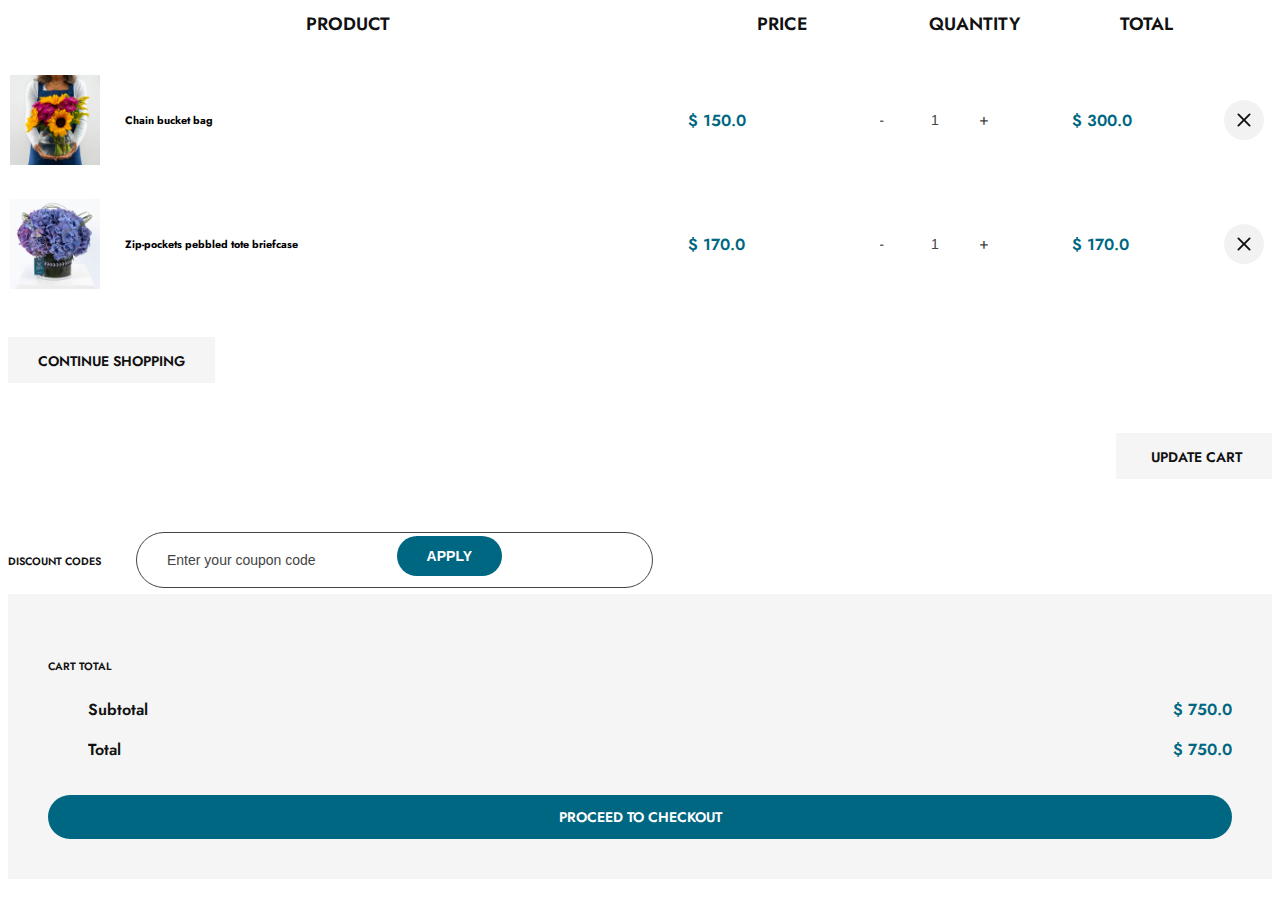
<file: Cart/cart.html>
<!DOCTYPE html>
<html>
  <head>
    <meta charset="utf-8" />
    <meta http-equiv="X-UA-Compatible" content="IE=edge" />
    <title></title>
    <meta name="description" content="" />
    <meta name="viewport" content="width=device-width, initial-scale=1" />
    <link rel="stylesheet" href="" />
    <link
      href="https://cdn.jsdelivr.net/npm/bootstrap@5.0.2/dist/css/bootstrap.min.css"
      rel="stylesheet"
      integrity="sha384-EVSTQN3/azprG1Anm3QDgpJLIm9Nao0Yz1ztcQTwFspd3yD65VohhpuuCOmLASjC"
      crossorigin="anonymous"
    />

    <link rel="stylesheet" href="../Styles/style.css" />
  </head>

  <body>
    <div class="container">
      <div class="row">
        <div class="col-lg-12">
          <div class="shop_cart_table py-4">
            <table>
              <thead>
                <tr>
                  <th>Product</th>
                  <th>Price</th>
                  <th>Quantity</th>
                  <th>Total</th>
                  <th></th>
                </tr>
              </thead>
              <tbody>
                <tr>
                  <td class="cart_product_item">
                    <div class="cart-img">
                      <img src="../Images/product-img1.avif" alt="" />
                    </div>
                    <div class="cart_product_item__title">
                      <h6>Chain bucket bag</h6>
                      <div class="rating">
                        <i class="fa fa-star"></i>
                        <i class="fa fa-star"></i>
                        <i class="fa fa-star"></i>
                        <i class="fa fa-star"></i>
                        <i class="fa fa-star"></i>
                      </div>
                    </div>
                  </td>
                  <td class="cart__price">$ 150.0</td>
                  <td class="cart__quantity">
                    <div class="pro-qty">
                      <span class="dec qtybtn">-</span>
                      <input type="text" value="1" />
                      <span class="inc qtybtn">+</span>
                    </div>
                  </td>
                  <td class="cart__total">$ 300.0</td>
                  <td class="cart__close">
                    <svg
                      xmlns="http://www.w3.org/2000/svg"
                      width="20"
                      height="20"
                      fill="currentColor"
                      class="bi bi-x"
                      viewBox="0 0 16 16"
                    >
                      <path
                        d="M4.646 4.646a.5.5 0 0 1 .708 0L8 7.293l2.646-2.647a.5.5 0 0 1 .708.708L8.707 8l2.647 2.646a.5.5 0 0 1-.708.708L8 8.707l-2.646 2.647a.5.5 0 0 1-.708-.708L7.293 8 4.646 5.354a.5.5 0 0 1 0-.708z"
                      />
                    </svg>
                  </td>
                </tr>
                <tr>
                  <td class="cart_product_item">
                    <div class="cart-img">
                      <img src="../Images/product-img2.avif" alt="" />
                    </div>
                    <div class="cart_product_item__title">
                      <h6>Zip-pockets pebbled tote briefcase</h6>
                      <div class="rating">
                        <i class="fa fa-star"></i>
                        <i class="fa fa-star"></i>
                        <i class="fa fa-star"></i>
                        <i class="fa fa-star"></i>
                        <i class="fa fa-star"></i>
                      </div>
                    </div>
                  </td>
                  <td class="cart__price">$ 170.0</td>
                  <td class="cart__quantity">
                    <div class="pro-qty">
                      <span class="dec qtybtn">-</span>
                      <input type="text" value="1" />
                      <span class="inc qtybtn">+</span>
                    </div>
                  </td>
                  <td class="cart__total">$ 170.0</td>
                  <td class="cart__close">
                    <svg
                      xmlns="http://www.w3.org/2000/svg"
                      width="20"
                      height="20"
                      fill="currentColor"
                      class="bi bi-x"
                      viewBox="0 0 16 16"
                    >
                      <path
                        d="M4.646 4.646a.5.5 0 0 1 .708 0L8 7.293l2.646-2.647a.5.5 0 0 1 .708.708L8.707 8l2.647 2.646a.5.5 0 0 1-.708.708L8 8.707l-2.646 2.647a.5.5 0 0 1-.708-.708L7.293 8 4.646 5.354a.5.5 0 0 1 0-.708z"
                      />
                    </svg>
                  </td>
                </tr>
              </tbody>
            </table>
          </div>
        </div>
      </div>
      <div class="row">
        <div class="col-lg-6 col-md-6 col-sm-6">
          <div class="cart__btn">
            <a href="#">Continue Shopping</a>
          </div>
        </div>
        <div class="col-lg-6 col-md-6 col-sm-6">
          <div class="cart__btn update__btn">
            <a href="#"><span class="icon_loading"></span> Update cart</a>
          </div>
        </div>
      </div>
      <div class="row">
        <div class="col-lg-6">
          <div class="discount__content">
            <h6>Discount codes</h6>
            <form action="#">
              <input type="text" placeholder="Enter your coupon code" />
              <button type="submit" class="site-btn">Apply</button>
            </form>
          </div>
        </div>
        <div class="col-lg-4 offset-lg-2">
          <div class="cart__total__procced">
            <h6>Cart total</h6>
            <ul class="p-0">
              <li>Subtotal <span>$ 750.0</span></li>
              <li>Total <span>$ 750.0</span></li>
            </ul>
            <a href="#" class="primary-btn">Proceed to checkout</a>
          </div>
        </div>
      </div>
    </div>

    <script
      src="https://code.jquery.com/jquery-3.6.1.min.js"
      integrity="sha256-o88AwQnZB+VDvE9tvIXrMQaPlFFSUTR+nldQm1LuPXQ="
      crossorigin="anonymous"
    ></script>

    <script
      src="https://cdn.jsdelivr.net/npm/bootstrap@5.0.2/dist/js/bootstrap.bundle.min.js"
      integrity="sha384-MrcW6ZMFYlzcLA8Nl+NtUVF0sA7MsXsP1UyJoMp4YLEuNSfAP+JcXn/tWtIaxVXM"
      crossorigin="anonymous"
    ></script>
  </body>
</html>
</file>
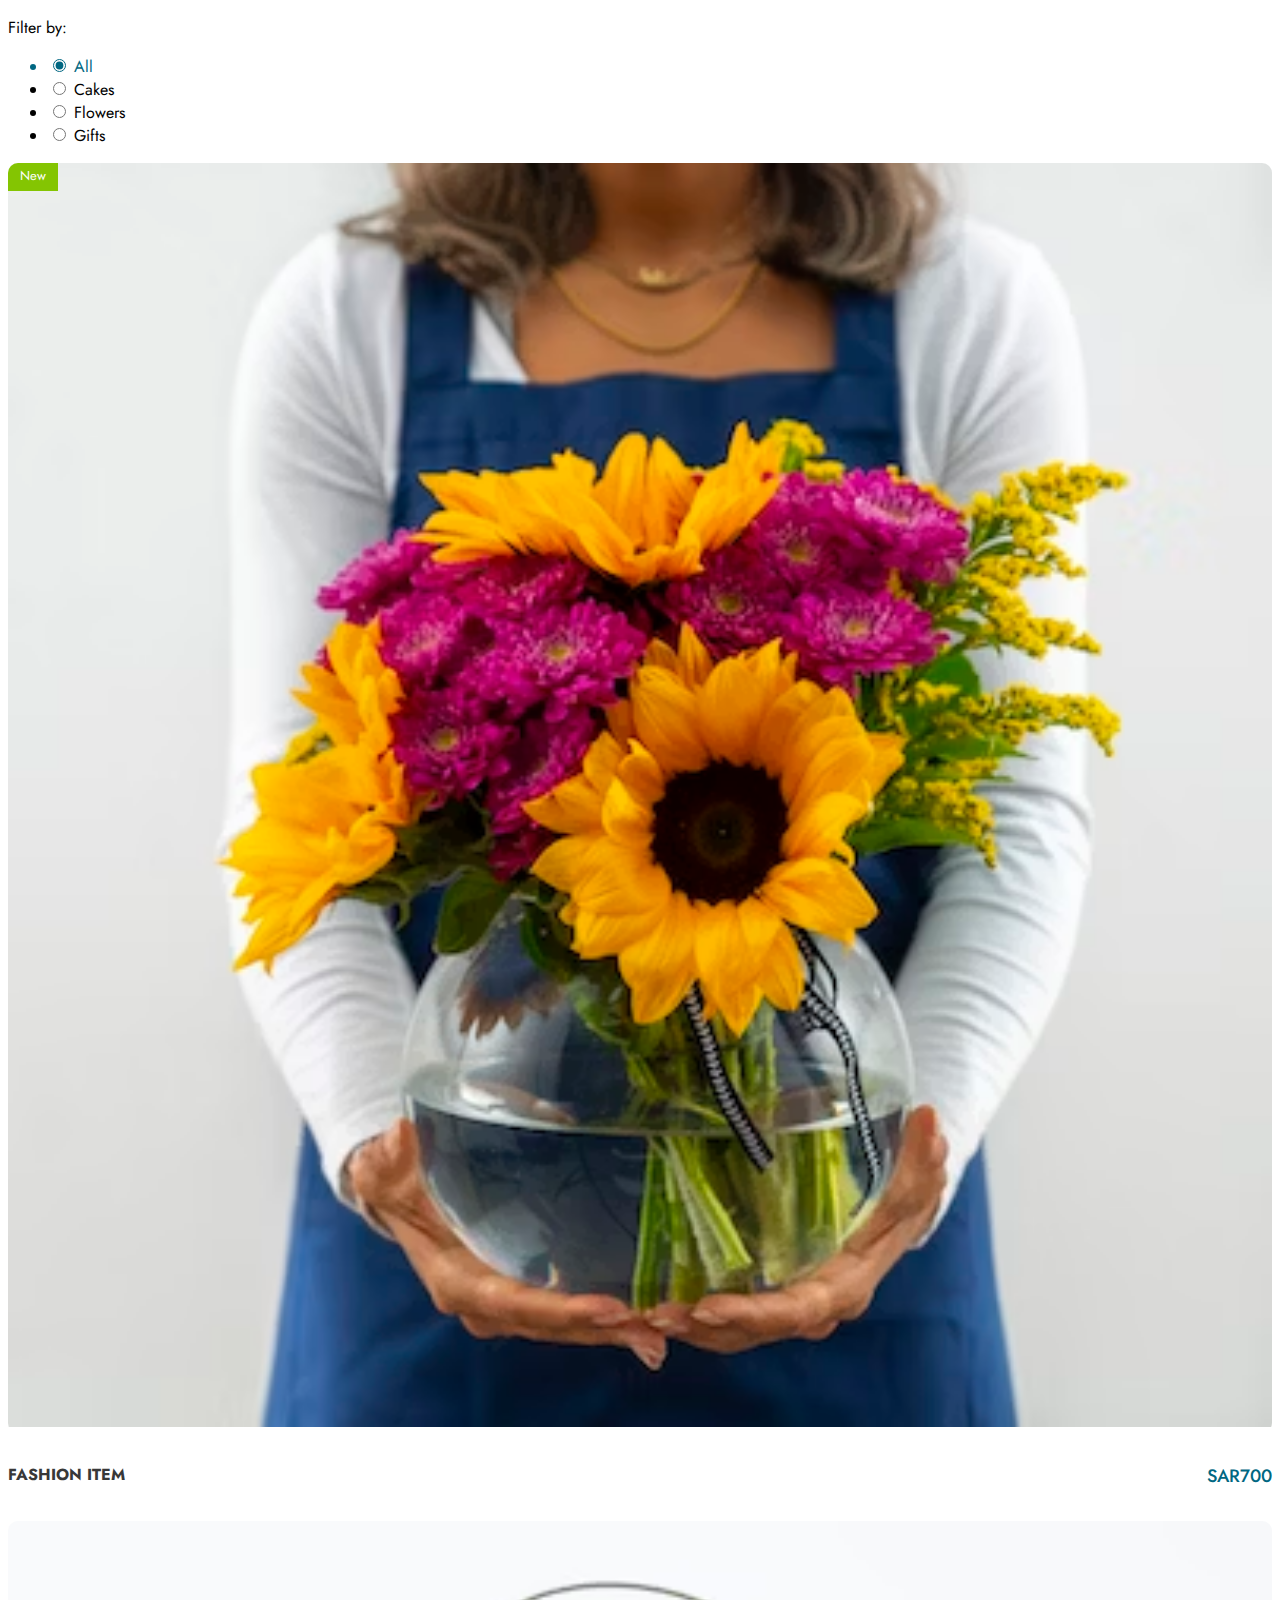
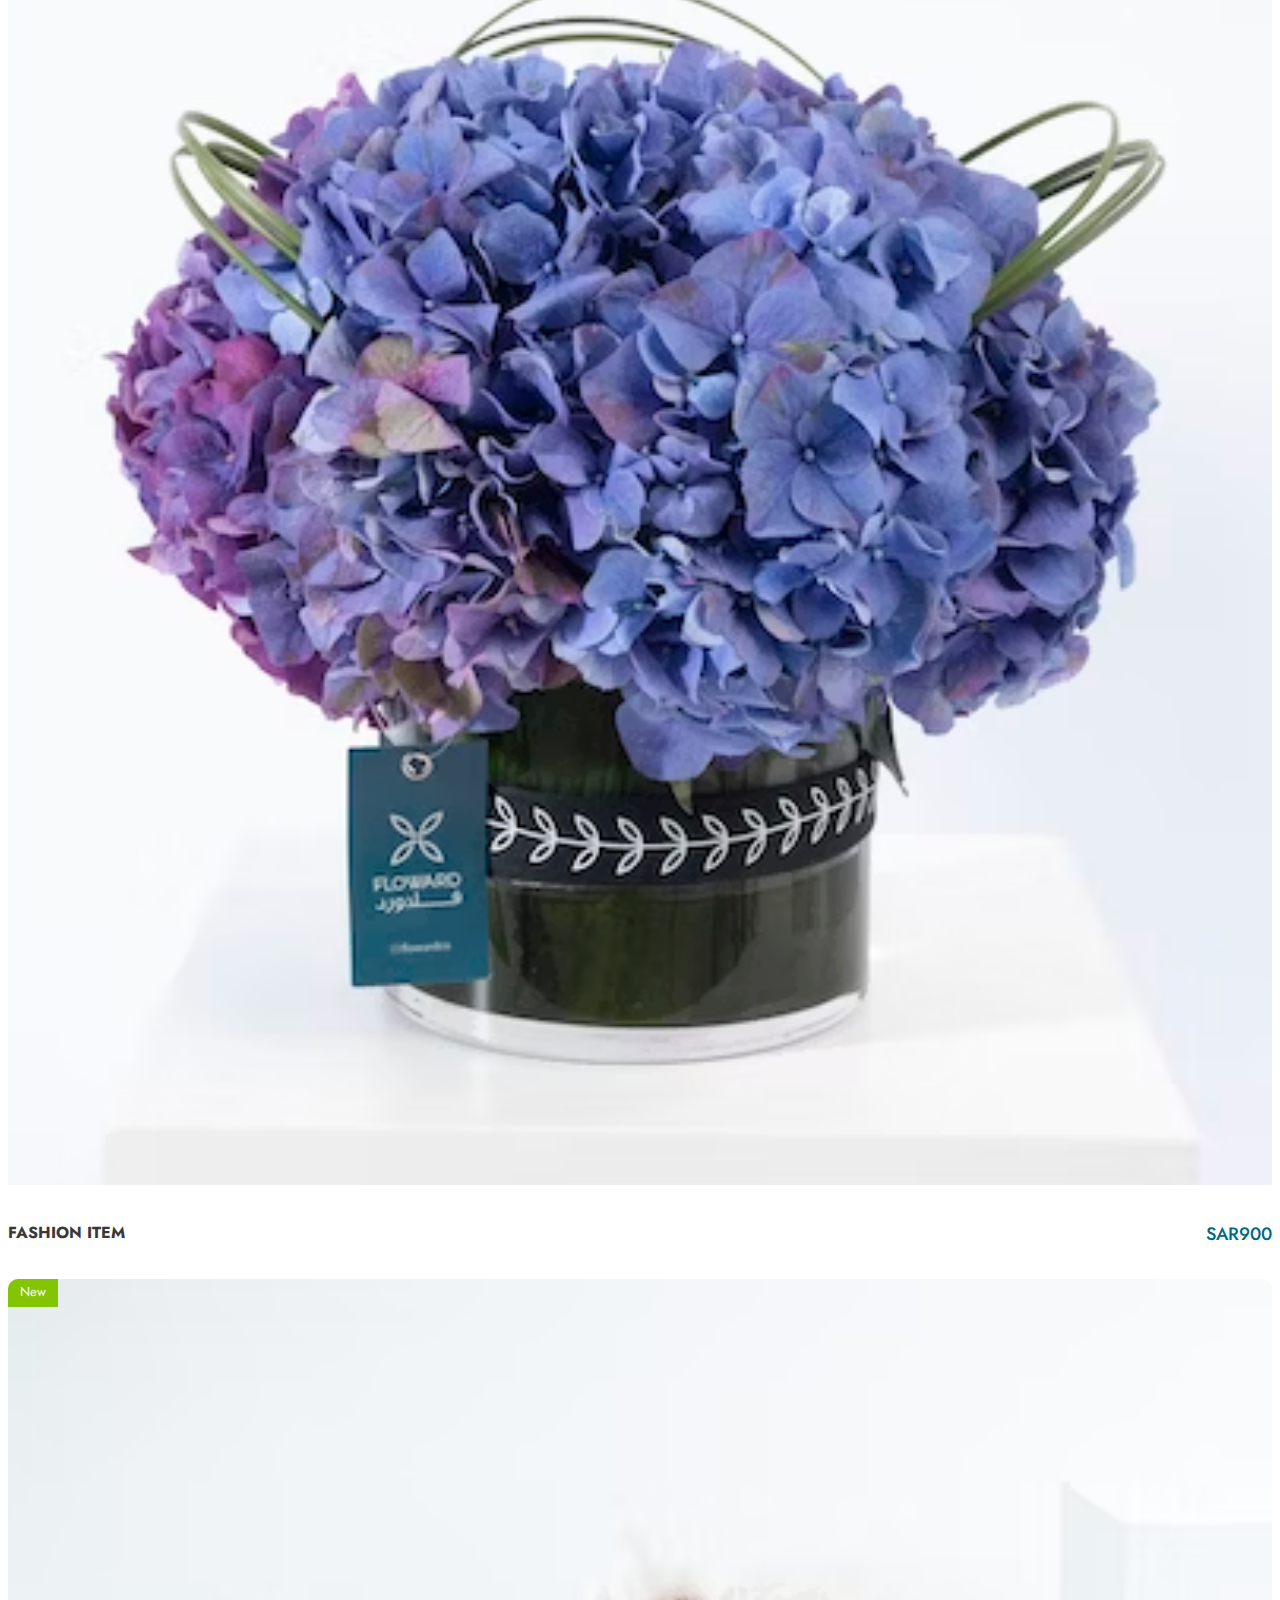
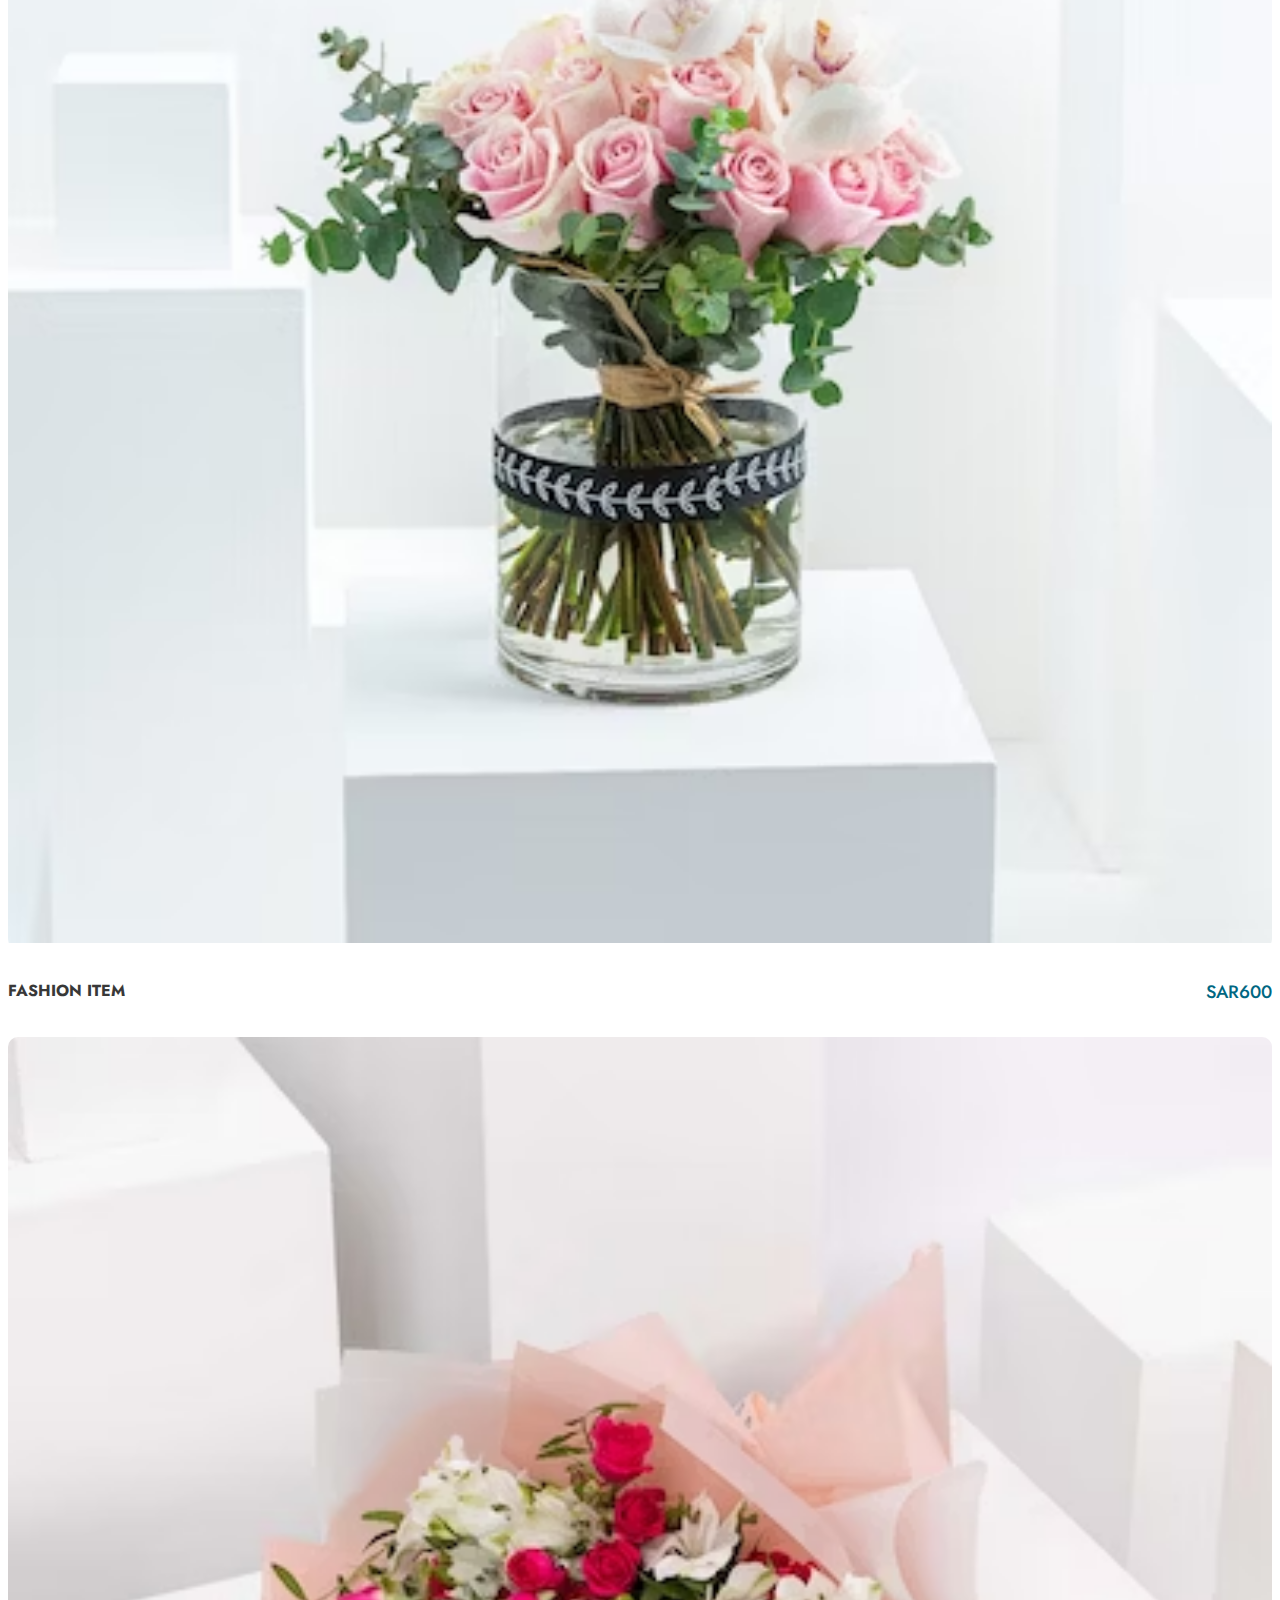
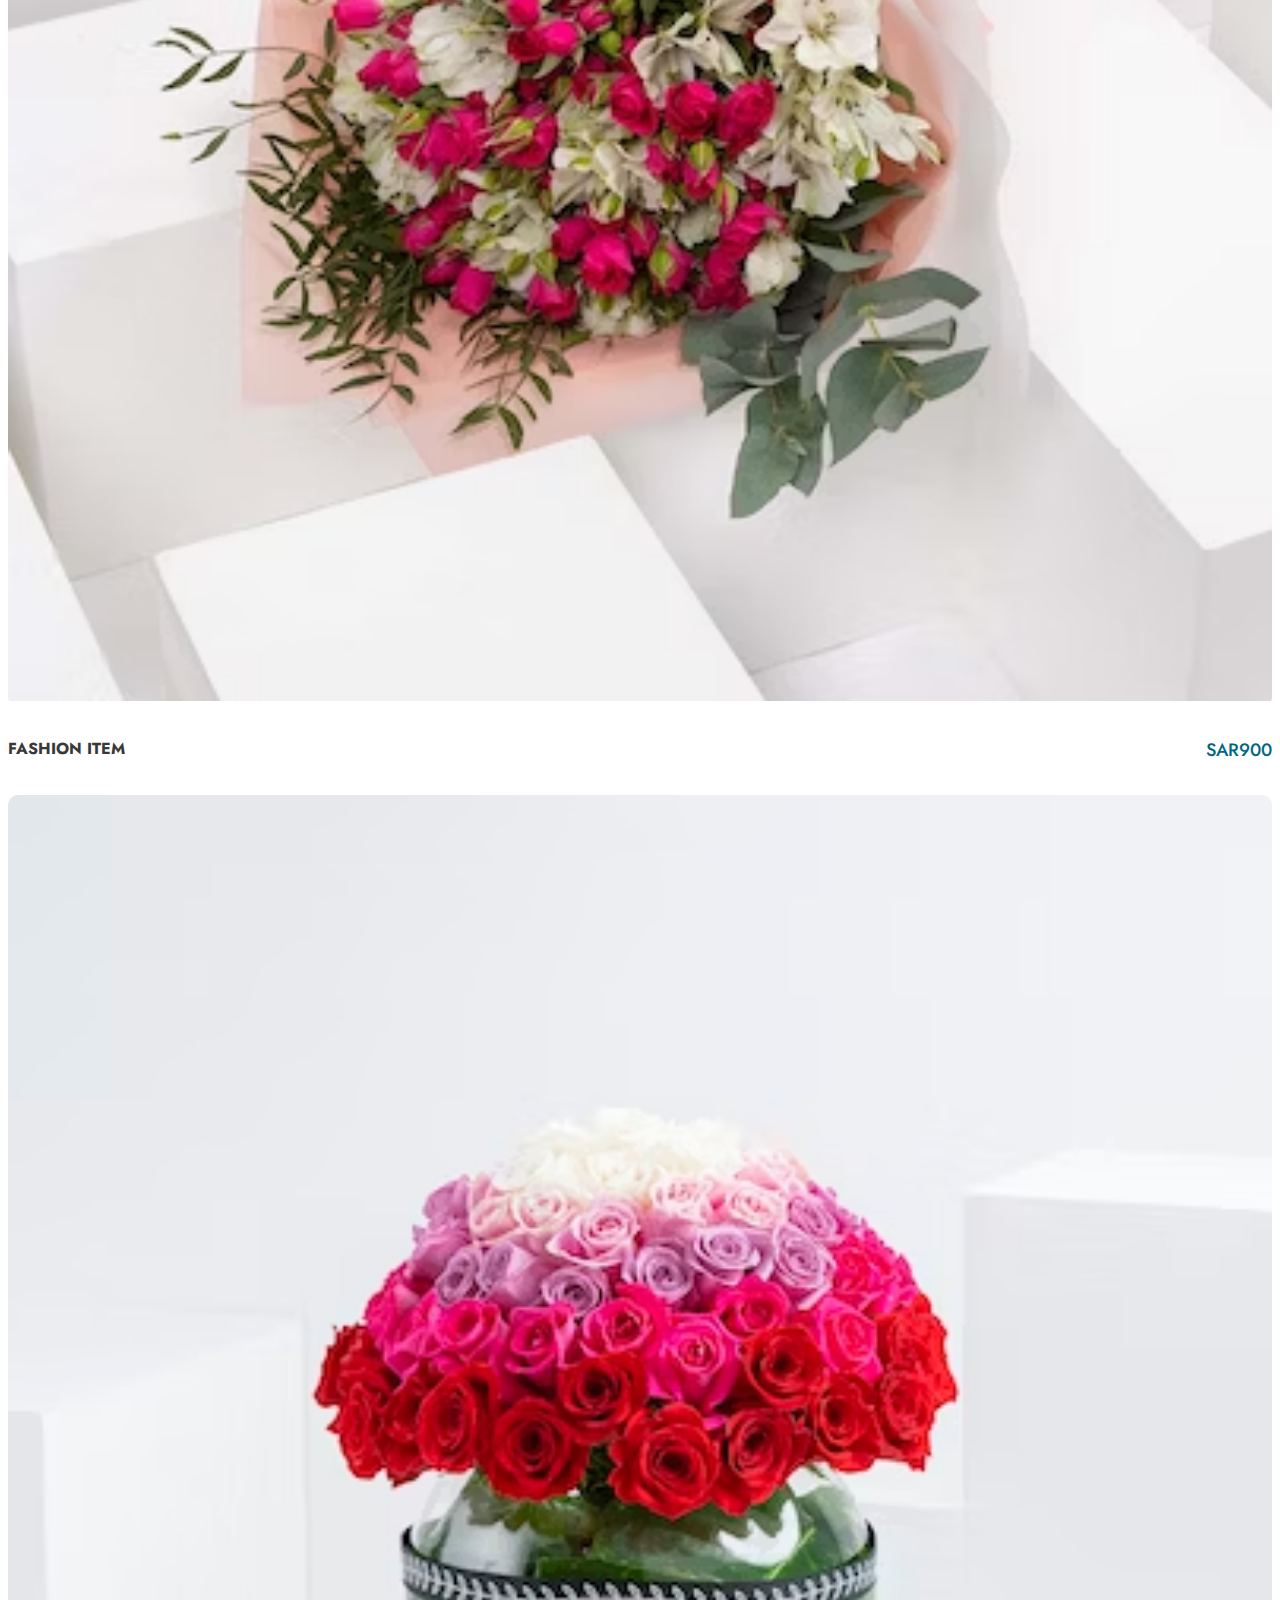
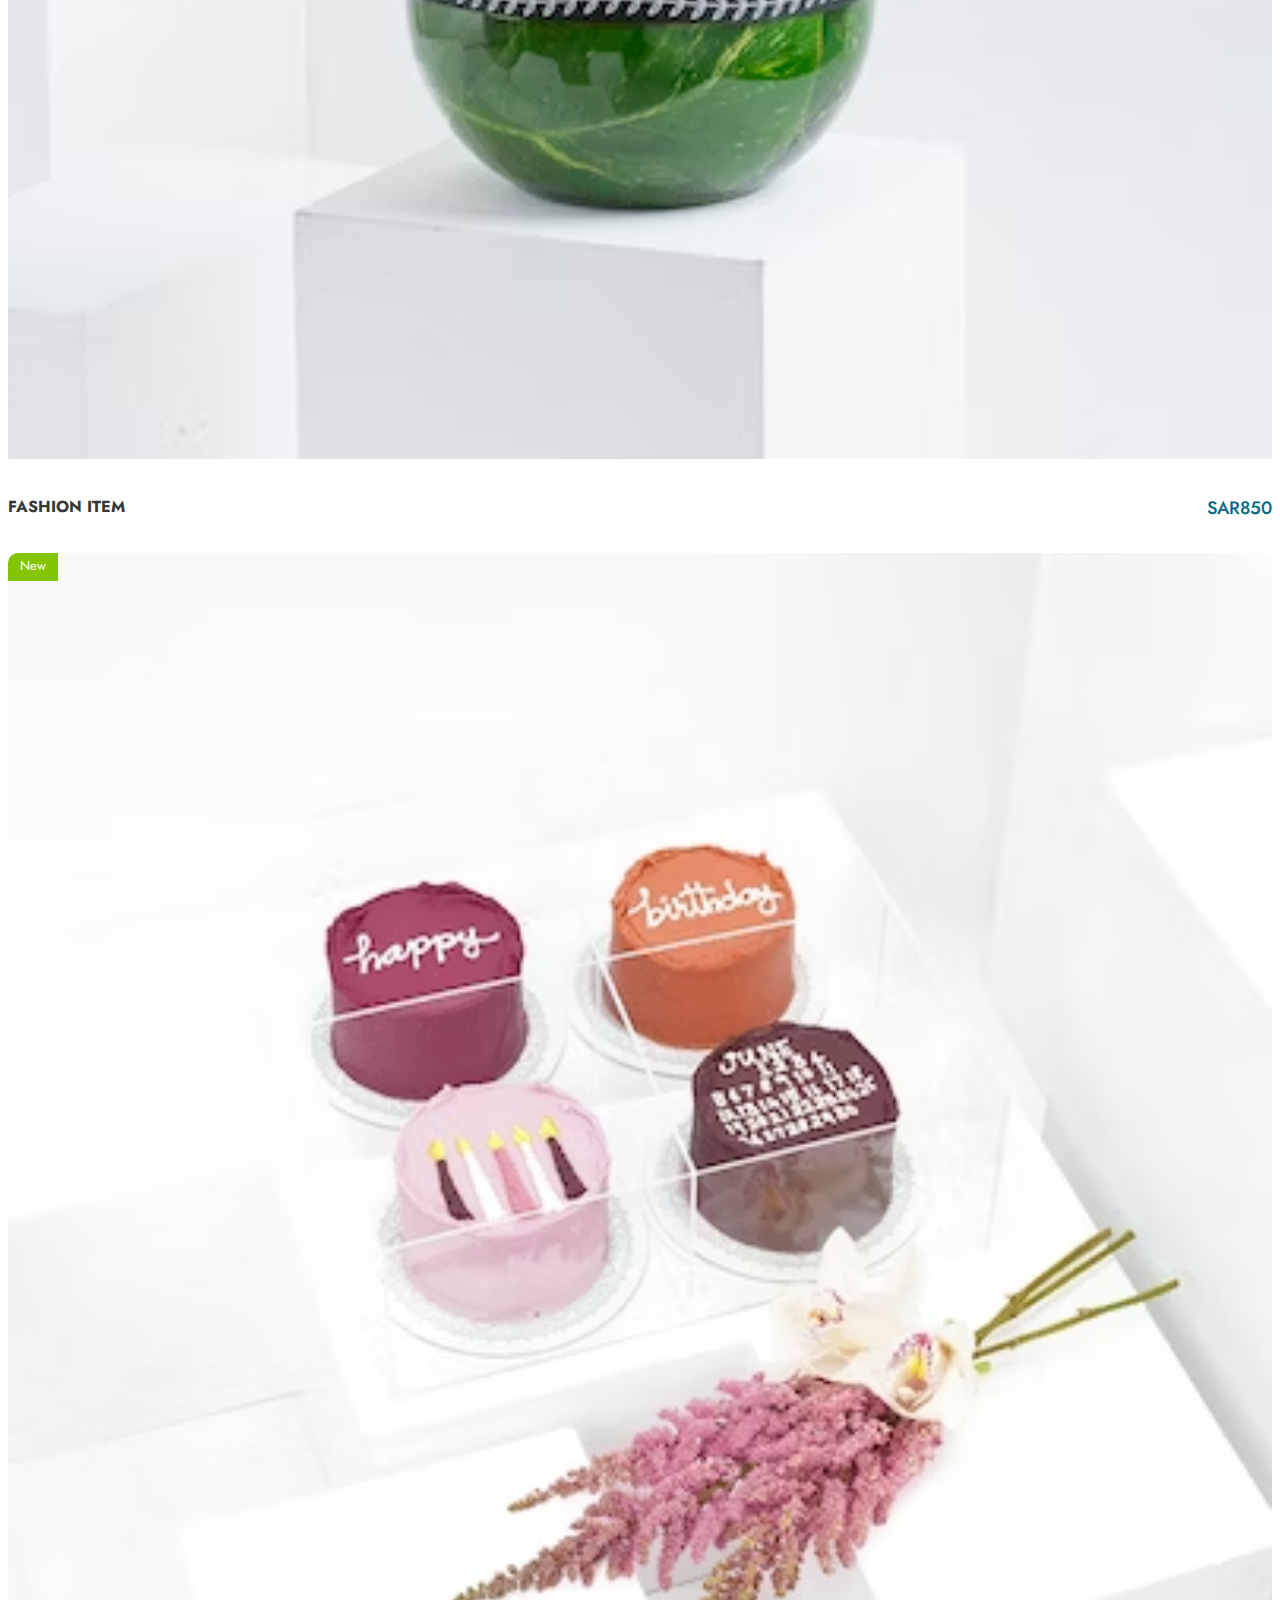
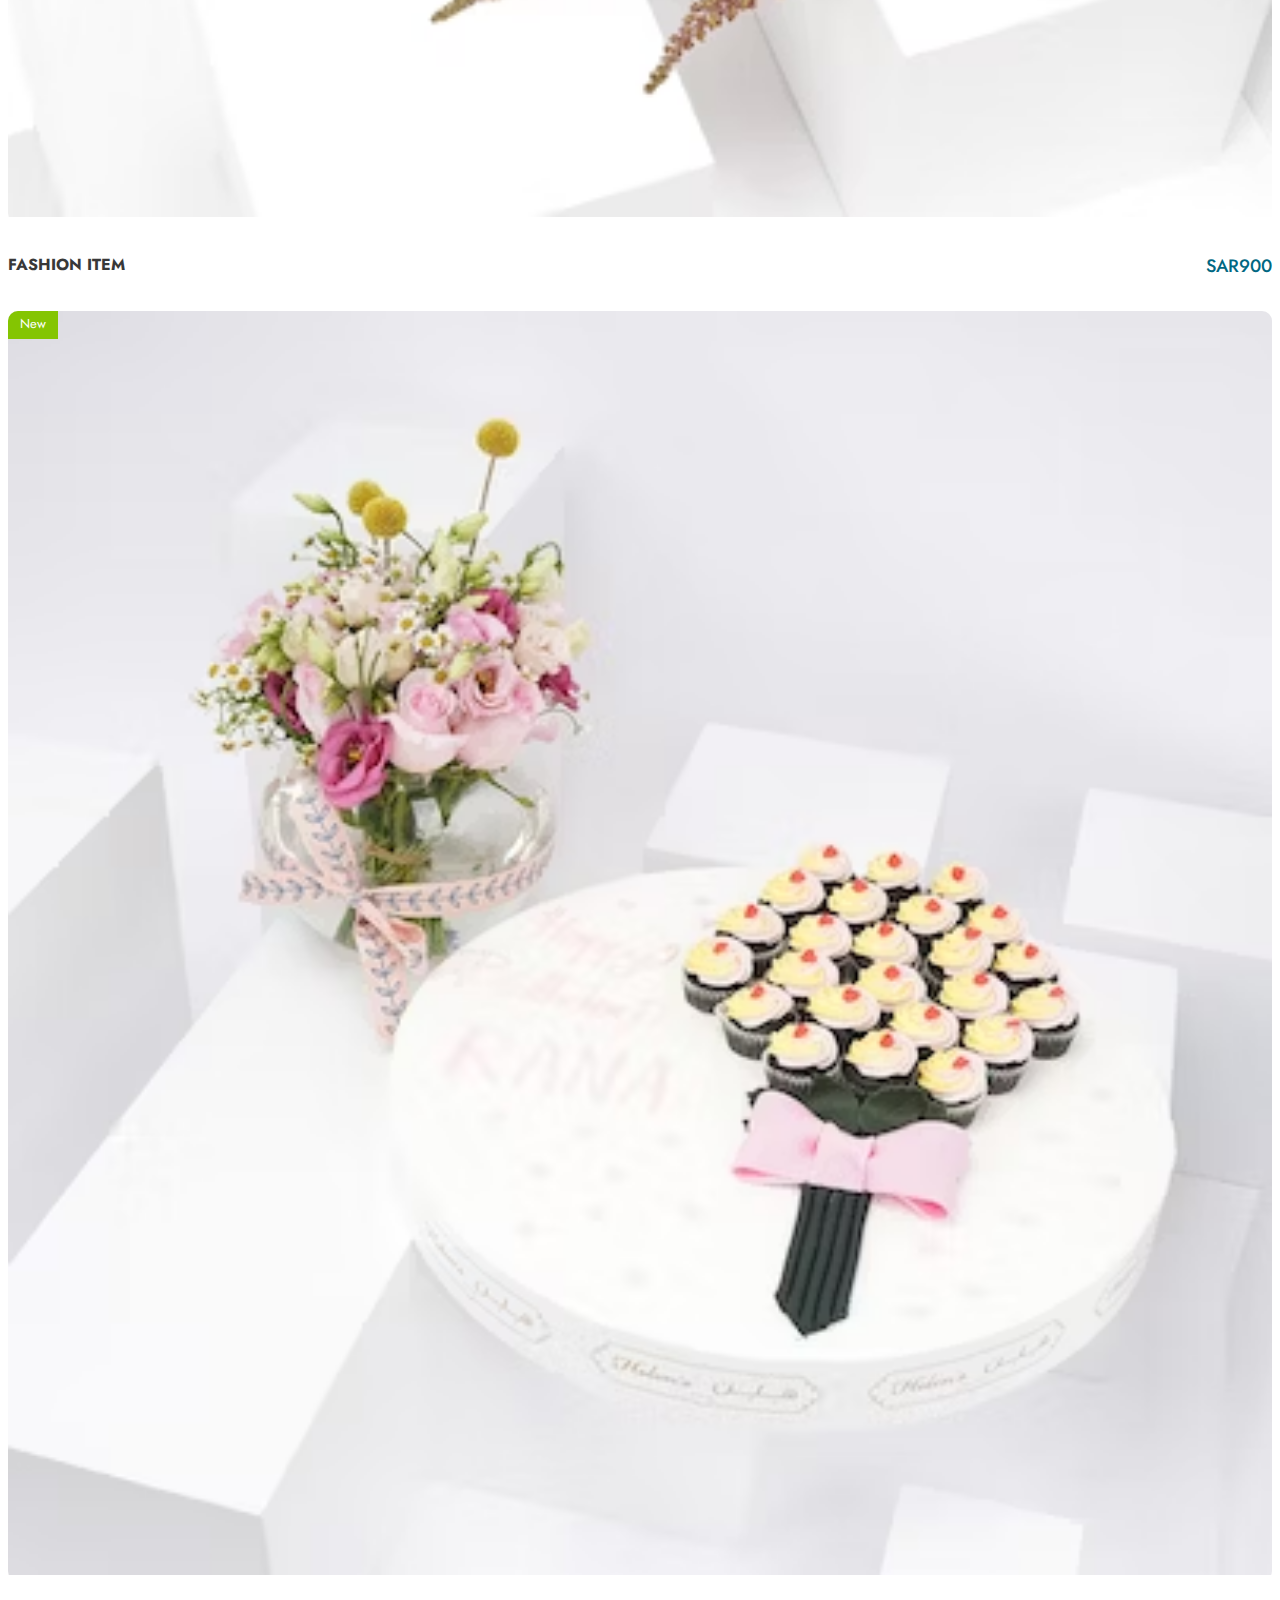
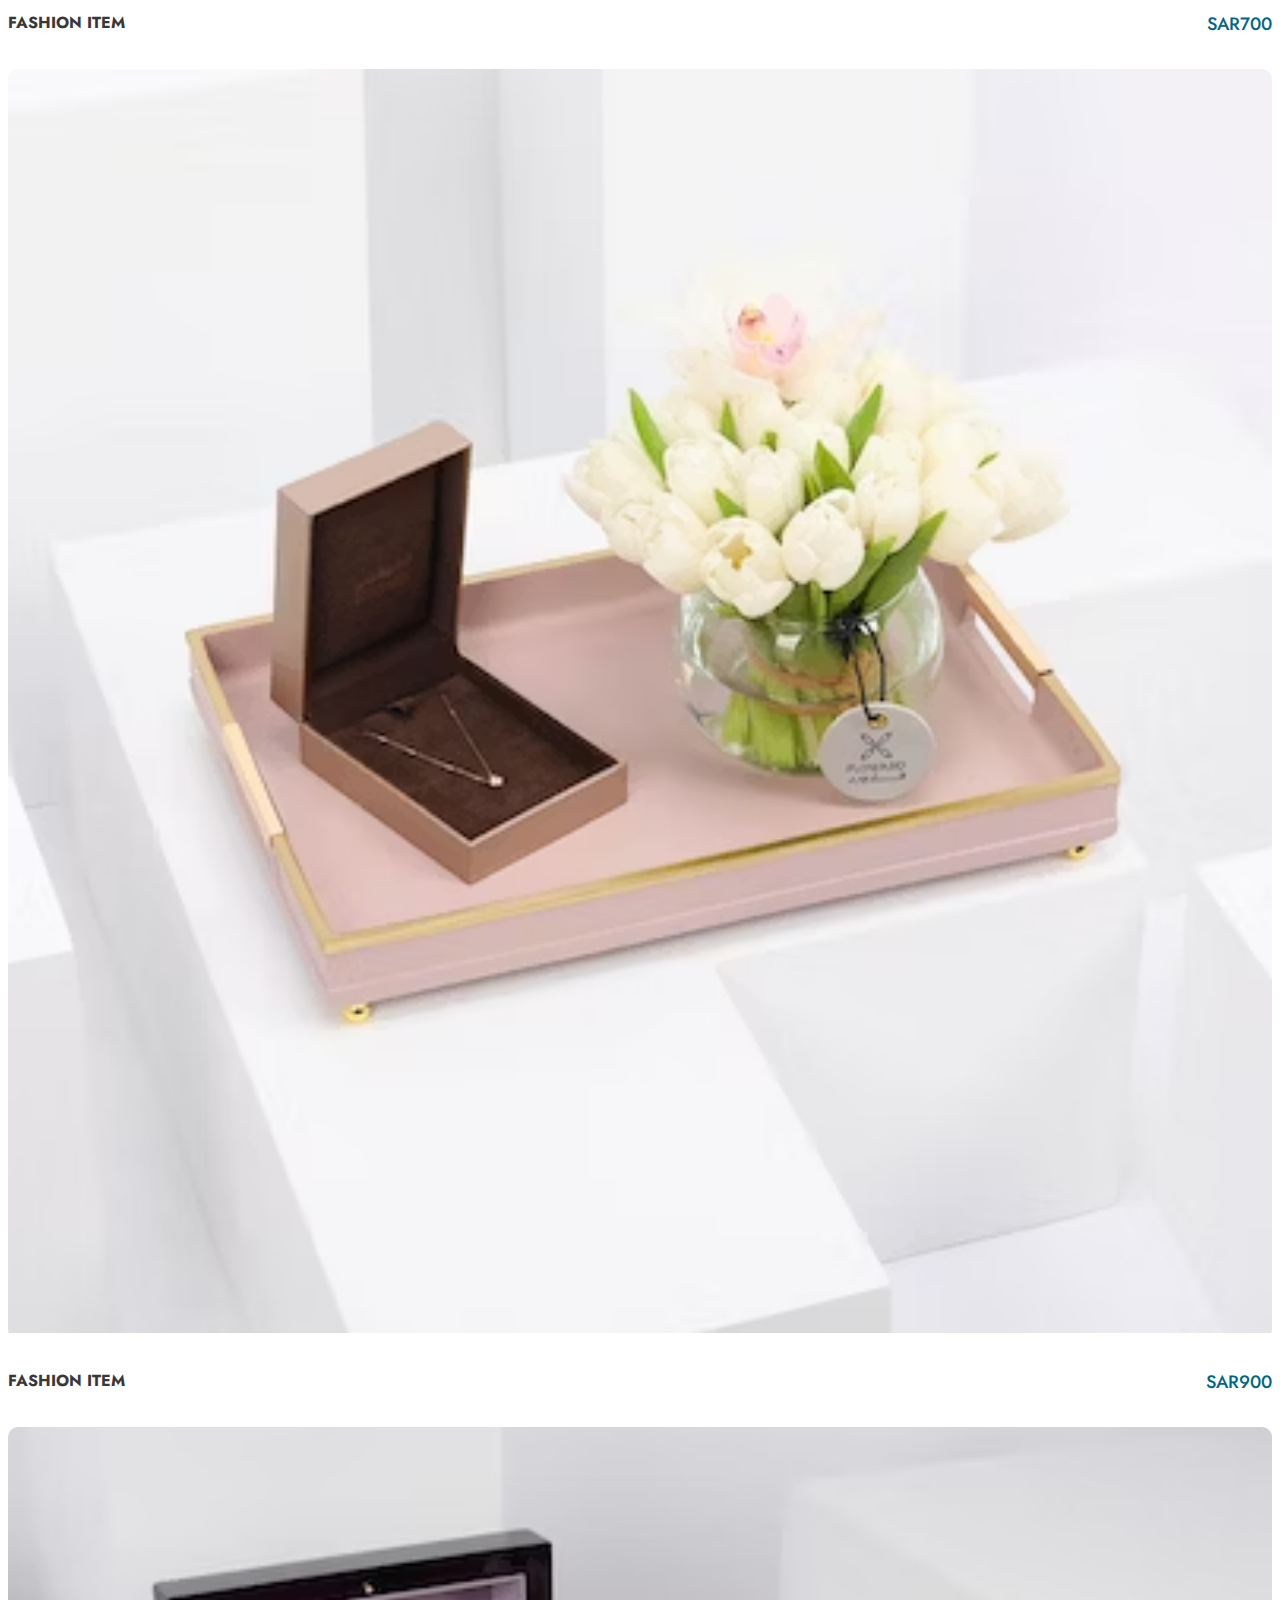
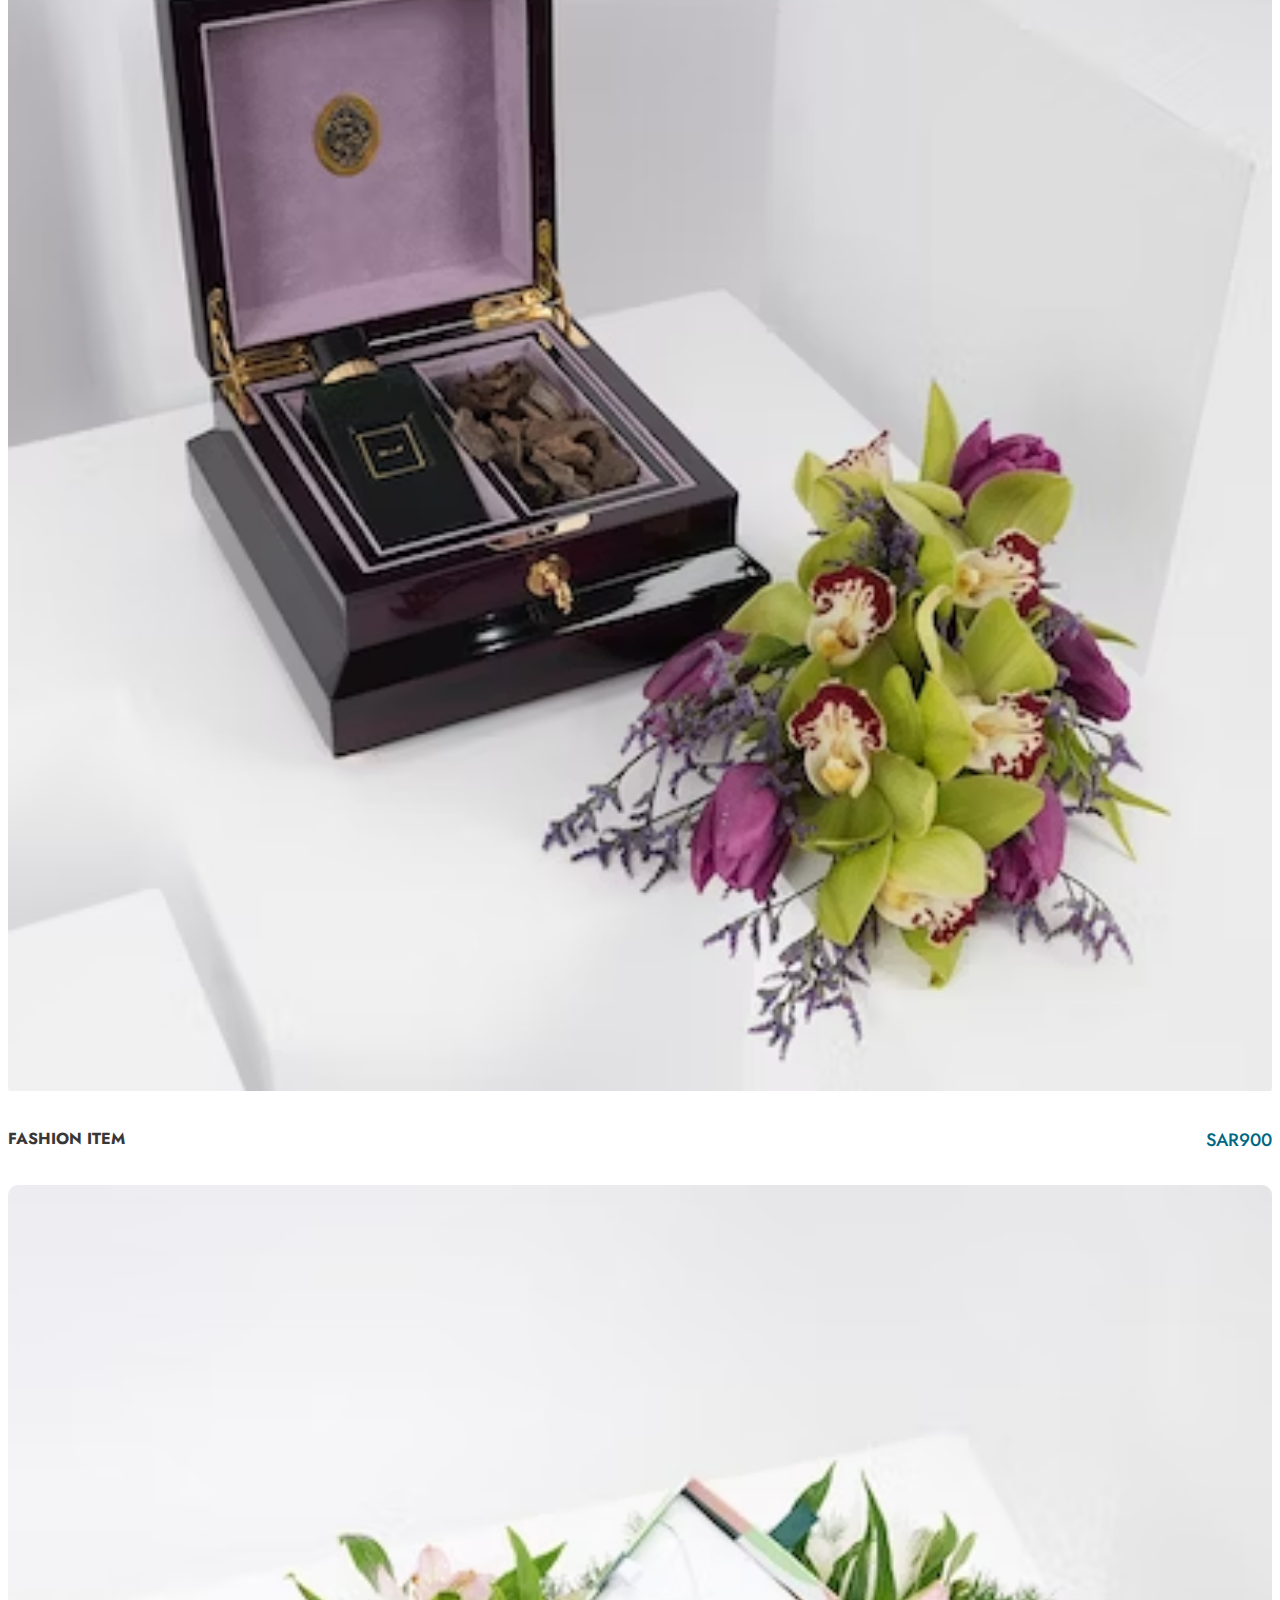
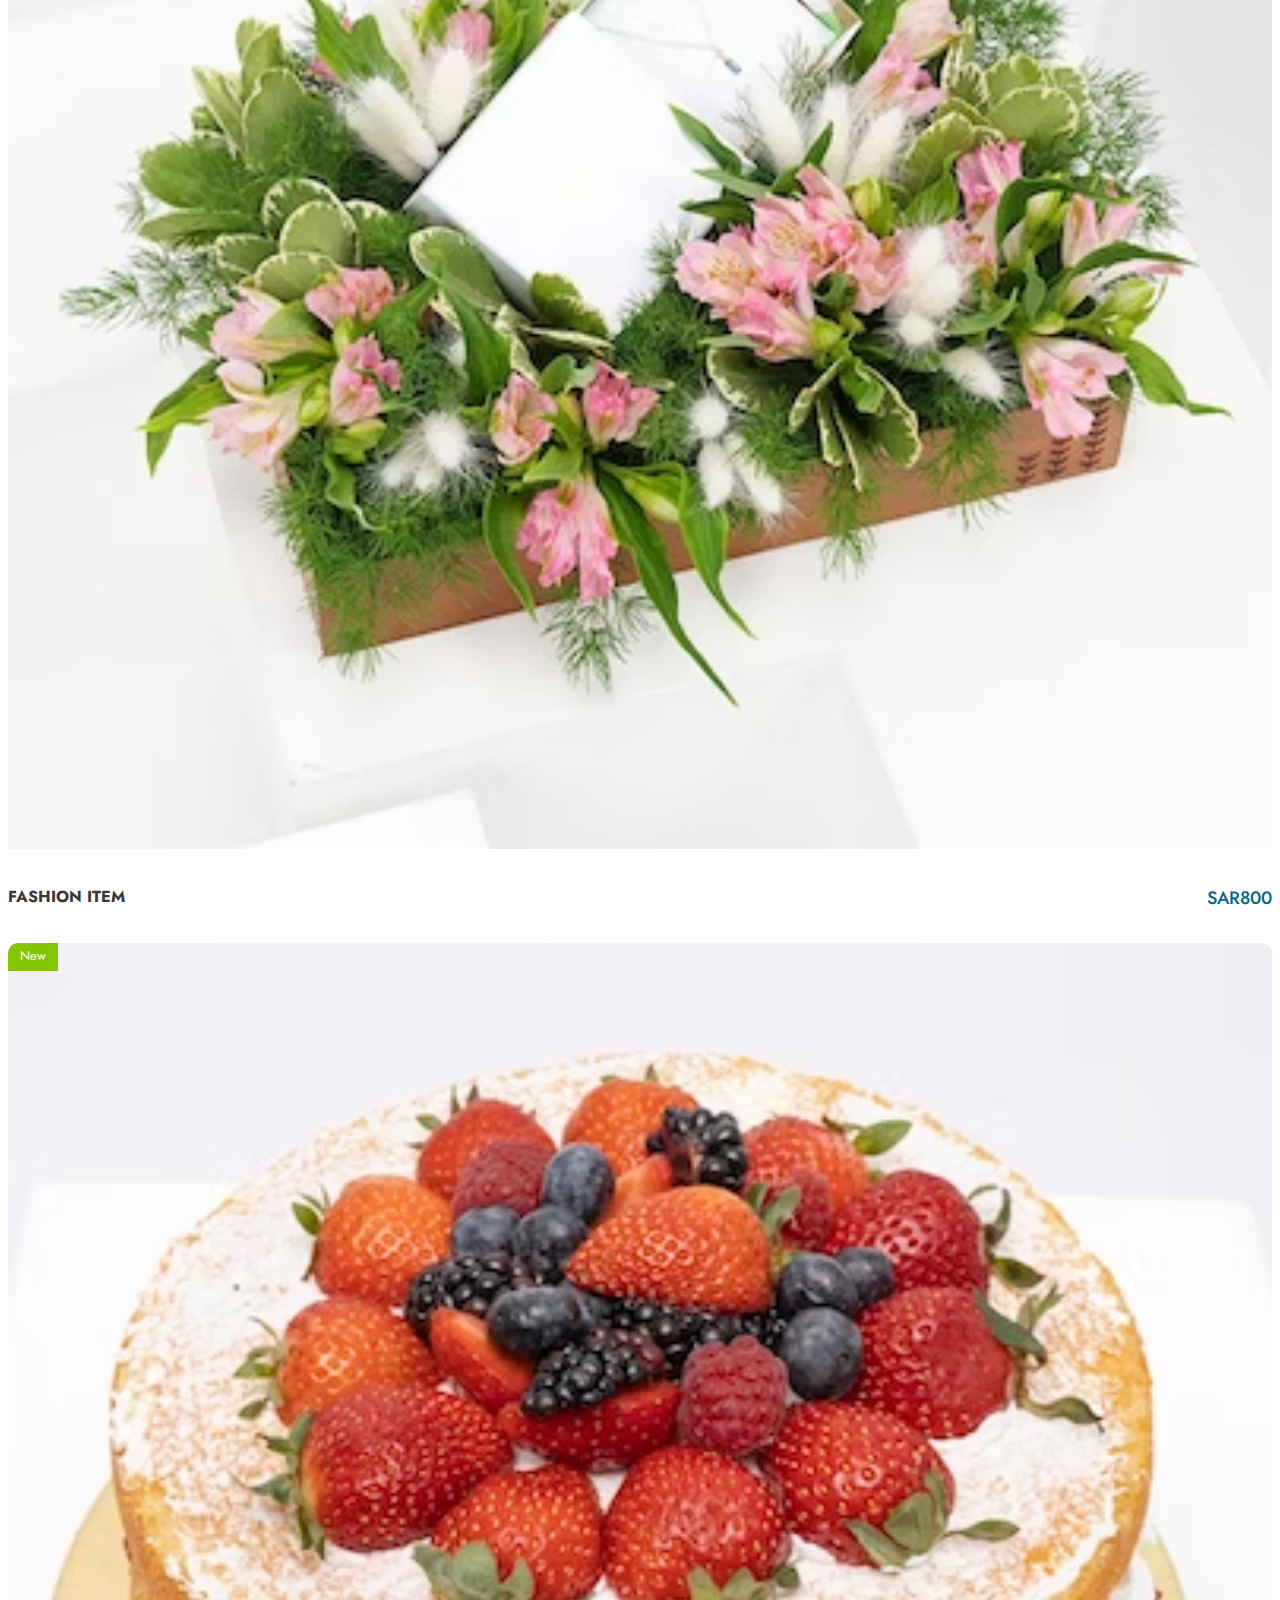
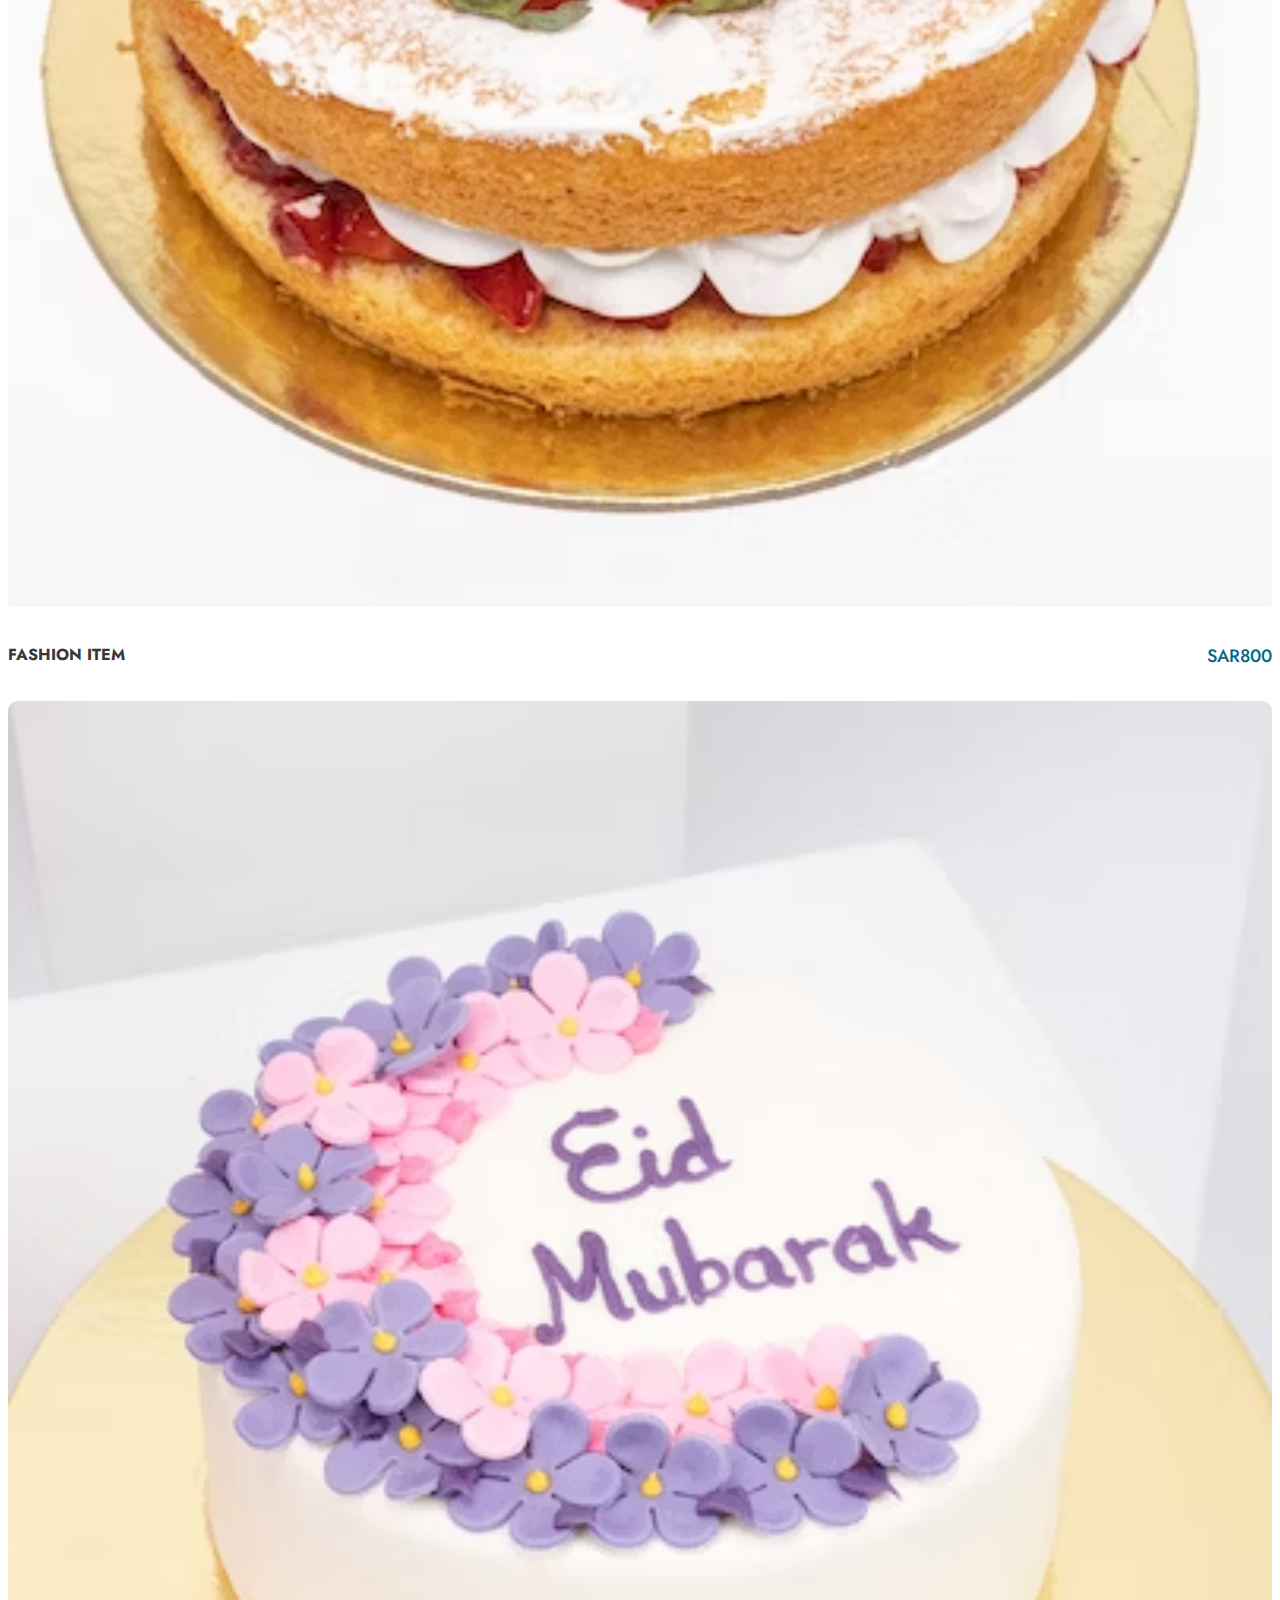
<file: Result/Result.html>
<!DOCTYPE html>
<html>
  <head>
    <meta charset="utf-8" />
    <meta http-equiv="X-UA-Compatible" content="IE=edge" />
    <title></title>
    <meta name="description" content="" />
    <meta name="viewport" content="width=device-width, initial-scale=1" />
    <link rel="stylesheet" href="" />
    <link
      href="https://cdn.jsdelivr.net/npm/bootstrap@5.0.2/dist/css/bootstrap.min.css"
      rel="stylesheet"
      integrity="sha384-EVSTQN3/azprG1Anm3QDgpJLIm9Nao0Yz1ztcQTwFspd3yD65VohhpuuCOmLASjC"
      crossorigin="anonymous"
    />

    <link rel="stylesheet" href="../Styles/style.css" />
  </head>

  <body>
    <div class="container">
      <div class="row">
        <div class="col-sm-2">
          <p class="mb-1 fw-semibold text-muted">Filter by:</p>
          <ul class="filter-menu list-unstyled">
            <li data-target="all" class="activeFilter">
              <input type="radio" id="1" checked name="filter" />
              <label class="cursor-pointer" for="1">All</label>
            </li>
            <li data-target="cakes">
              <input type="radio" id="2"  name="filter" />
              <label class="cursor-pointer" for="2">Cakes</label>
            </li>
            <li data-target="flowers">
              <input type="radio" id="3"  name="filter" />
              <label class="cursor-pointer" for="3">Flowers</label>
            </li>
            <li data-target="gifts">
              <input type="radio" id="4"  name="filter" />
              <label class="cursor-pointer" for="4">Gifts</label>
            </li>
          </ul>
        </div>
        <div class="col-md-10"> 
        <div class="row">
          <div class="col-md-3" data-item="flowers">
            <div
              class="single-product cursor-pointer mb-60"
              id="single-product"
            >
              <div class="product-img">
                <img src="../Images/product-img1.avif" alt="" />
                <div class="new-product">
                  <span>New</span>
                </div>
              </div>
              <div class="product-caption">
                <h6>
                  <a href="#" class="text-primary">Fashion item</a>
                  <span class="price">SAR700</span>
                </h6>
              </div>
            </div>
          </div>
          <div class="col-md-3" data-item="flowers">
            <div class="single-product cursor-pointer mb-60">
              <div class="product-img">
                <img src="../Images/product-img2.avif" alt="" />
              </div>
              <div class="product-caption">
                <h6>
                  <a href="#" class="text-primary">Fashion item</a>
                  <span class="price">SAR900</span>
                </h6>
              </div>
            </div>
          </div>
          <div class="col-md-3" data-item="flowers">
            <div class="single-product cursor-pointer mb-60">
              <div class="product-img">
                <img src="../Images/product-img3.avif" alt="" />
                <div class="new-product">
                  <span>New</span>
                </div>
              </div>
              <div class="product-caption">
                <h6>
                  <a href="#" class="text-primary">Fashion item</a>
                  <span class="price">SAR600</span>
                </h6>
              </div>
            </div>
          </div>
          <div class="col-md-3" data-item="flowers">
            <div class="single-product cursor-pointer mb-60">
              <div class="product-img">
                <img src="../Images/product-img4.avif" alt="" />
              </div>
              <div class="product-caption">
                <h6>
                  <a href="#" class="text-primary">Fashion item</a>
                  <span class="price">SAR900</span>
                </h6>
              </div>
            </div>
          </div>
          <div class="col-md-3" data-item="flowers">
            <div class="single-product cursor-pointer mb-60">
              <div class="product-img">
                <img src="../Images/product-img5.avif" alt="" />
              </div>
              <div class="product-caption">
                <h6>
                  <a href="#" class="text-primary">Fashion item</a>
                  <span class="price">SAR850</span>
                </h6>
              </div>
            </div>
          </div>
          <div class="col-md-3" data-item="cakes">
            <div class="single-product cursor-pointer mb-60">
              <div class="product-img">
                <img src="../Images/product-img6.avif" alt="" />
                <div class="new-product">
                  <span>New</span>
                </div>
              </div>
              <div class="product-caption">
                <h6>
                  <a href="#" class="text-primary">Fashion item</a>
                  <span class="price">SAR900</span>
                </h6>
              </div>
            </div>
          </div>
          <div class="col-md-3" data-item="cakes">
            <div class="single-product cursor-pointer mb-60">
              <div class="product-img">
                <img src="../Images/product-img7.avif" alt="" />
                <div class="new-product">
                  <span>New</span>
                </div>
              </div>
              <div class="product-caption">
                <h6>
                  <a href="#" class="text-primary">Fashion item</a>
                  <span class="price">SAR700</span>
                </h6>
              </div>
            </div>
          </div>
          <div class="col-md-3" data-item="gifts">
            <div class="single-product cursor-pointer mb-60">
              <div class="product-img">
                <img src="../Images/product-img8.avif" alt="" />
              </div>
              <div class="product-caption">
                <h6>
                  <a href="#" class="text-primary">Fashion item</a>
                  <span class="price">SAR900</span>
                </h6>
              </div>
            </div>
          </div>
          <div class="col-md-3" data-item="gifts">
            <div class="single-product cursor-pointer mb-60">
              <div class="product-img">
                <img src="../Images/product-img9.avif" alt="" />
              </div>
              <div class="product-caption">
                <h6>
                  <a href="#" class="text-primary">Fashion item</a>
                  <span class="price">SAR900</span>
                </h6>
              </div>
            </div>
          </div>
          <div class="col-md-3" data-item="gifts">
            <div class="single-product cursor-pointer mb-60">
              <div class="product-img">
                <img src="../Images/product-img10.avif" alt="" />
              </div>
              <div class="product-caption">
                <h6>
                  <a href="#" class="text-primary">Fashion item</a>
                  <span class="price">SAR800</span>
                </h6>
              </div>
            </div>
          </div>
          <div class="col-md-3" data-item="cakes">
            <div class="single-product cursor-pointer mb-60">
              <div class="product-img">
                <img src="../Images/product-img11.avif" alt="" />
                <div class="new-product">
                  <span>New</span>
                </div>
              </div>
              <div class="product-caption">
                <h6>
                  <a href="#" class="text-primary">Fashion item</a>
                  <span class="price">SAR800</span>
                </h6>
              </div>
            </div>
          </div>
          <div class="col-md-3" data-item="cakes">
            <div class="single-product cursor-pointer mb-60">
              <div class="product-img">
                <img src="../Images/product-img12.avif" alt="" />
              </div>
              <div class="product-caption">
                <h6>
                  <a href="#" class="text-primary">Fashion item</a>
                  <span class="price">SAR800</span>
                </h6>
              </div>
            </div>
          </div>
        </div>
        </div>
      </div>
      <div class="row">
        <div class="col-sm-12">
         
        </div>
      </div>
    </div>
    <script
      src="https://code.jquery.com/jquery-3.6.1.min.js"
      integrity="sha256-o88AwQnZB+VDvE9tvIXrMQaPlFFSUTR+nldQm1LuPXQ="
      crossorigin="anonymous"
    ></script>

    <script
      src="https://cdn.jsdelivr.net/npm/bootstrap@5.0.2/dist/js/bootstrap.bundle.min.js"
      integrity="sha384-MrcW6ZMFYlzcLA8Nl+NtUVF0sA7MsXsP1UyJoMp4YLEuNSfAP+JcXn/tWtIaxVXM"
      crossorigin="anonymous"
    ></script>
    <script></script>
    <script src="../Scripts/main.js" async defer></script>
    <script src="../Scripts/result.js" async defer></script>
  </body>
</html>
</file>
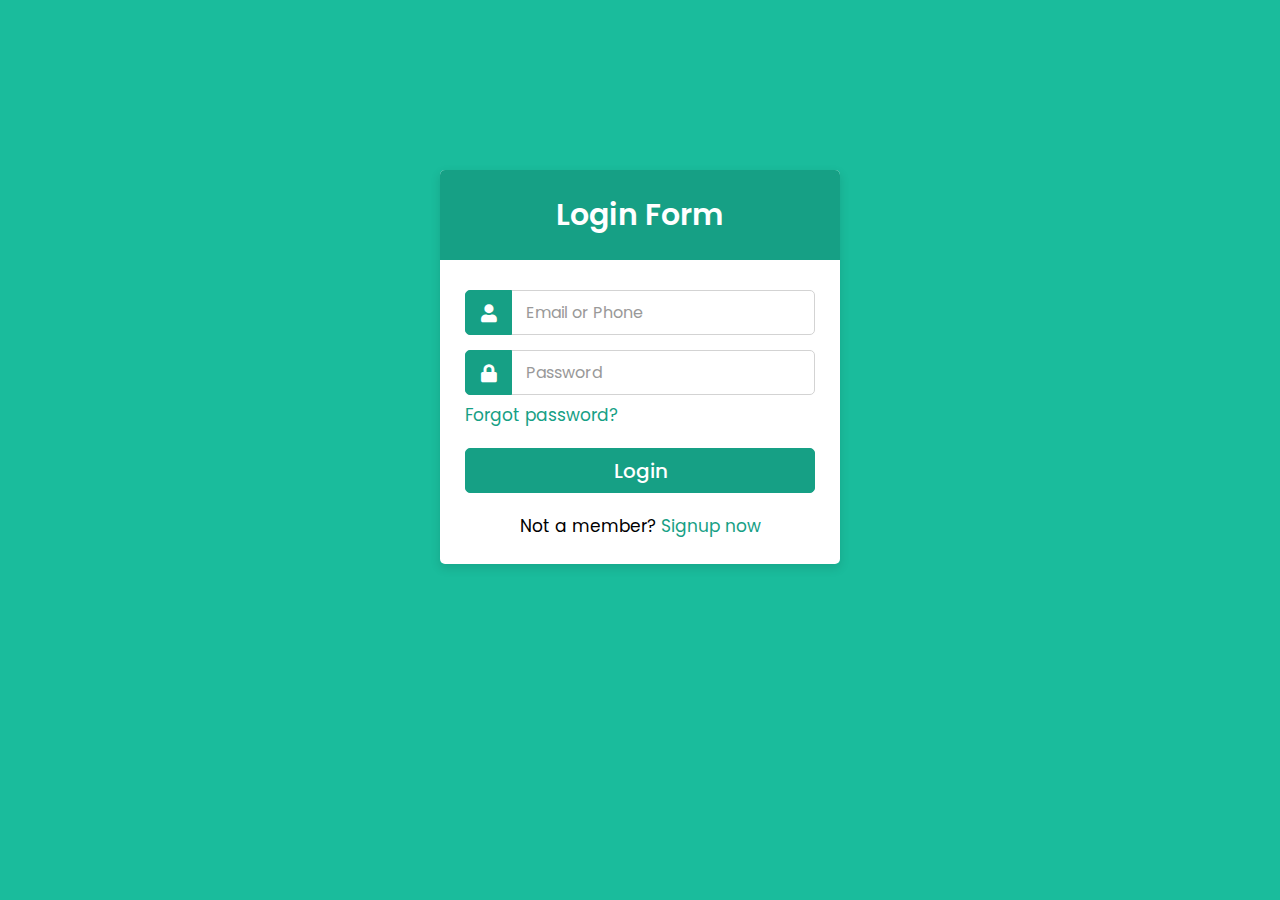
<file: Search/login.html>
﻿<!DOCTYPE html>
<!-- Created By CodingLab - www.codinglabweb.com -->
<html lang="en" dir="ltr">
  <head>
    <meta charset="utf-8">
    <meta name="viewport" content="width=device-width, initial-scale=1.0">
     <title>Login Form | CodingLab</title> 
    <link rel="stylesheet" href="style.css">
    <link rel="stylesheet" href="https://cdnjs.cloudflare.com/ajax/libs/font-awesome/5.15.2/css/all.min.css"/>
  </head>
  <body>
    <div class="container">
      <div class="wrapper">
        <div class="title"><span>Login Form</span></div>
        <form action="#">
          <div class="row">
            <i class="fas fa-user"></i>
            <input type="text" placeholder="Email or Phone" required>
          </div>
          <div class="row">
            <i class="fas fa-lock"></i>
            <input type="password" placeholder="Password" required>
          </div>
          <div class="pass"><a href="#">Forgot password?</a></div>
          <div class="row button">
            <input type="submit" value="Login">
          </div>
          <div class="signup-link">Not a member? <a href="#">Signup now</a></div>
        </form>
      </div>
    </div>
  </body>
</html>
</file>
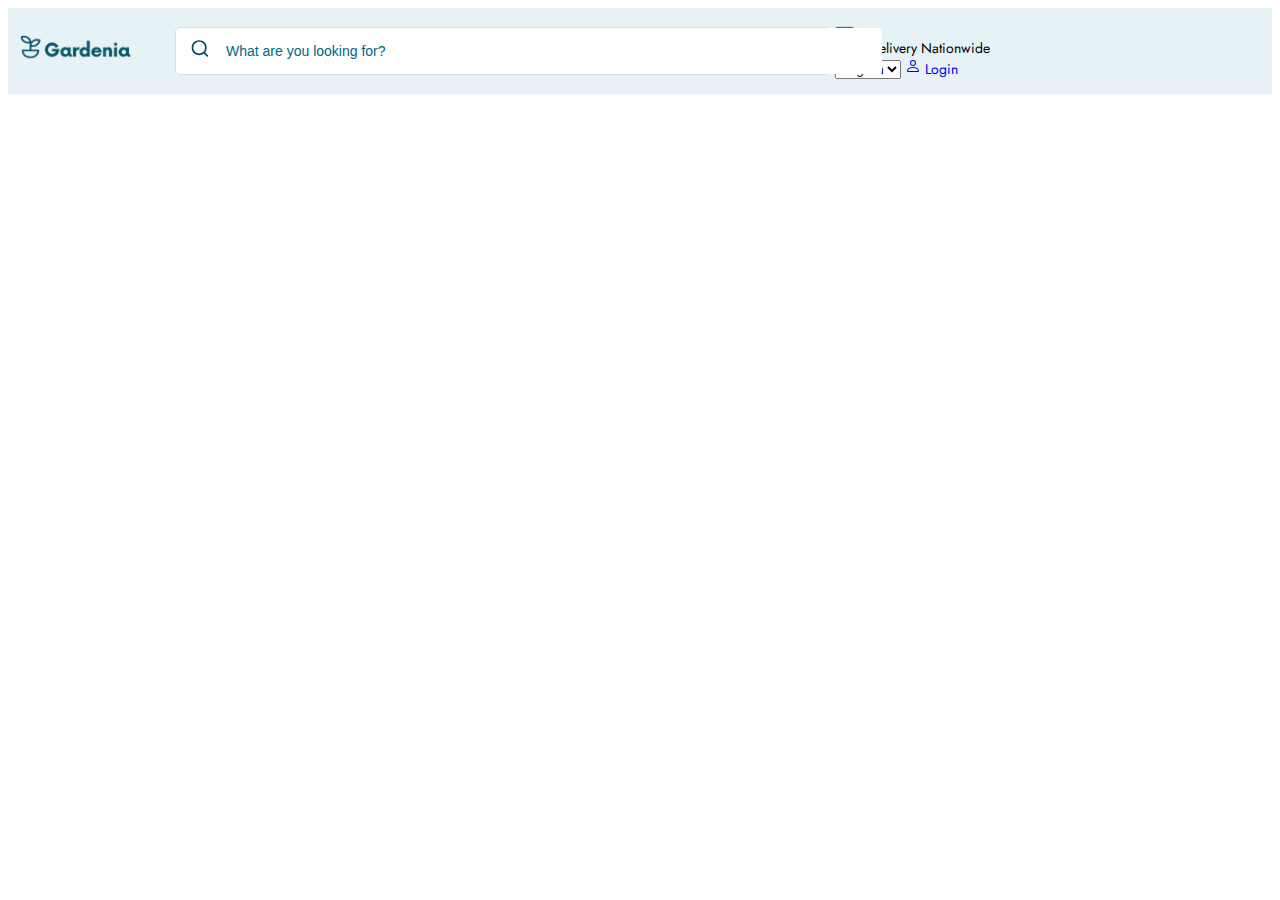
<file: Search/search.html>
<!DOCTYPE html>
<html>
  <head>
    <meta charset="utf-8" />
    <meta http-equiv="X-UA-Compatible" content="IE=edge" />
    <title></title>
    <meta name="description" content="" />
    <meta name="viewport" content="width=device-width, initial-scale=1" />
    <link rel="stylesheet" href="" />
    <link
      href="https://cdn.jsdelivr.net/npm/bootstrap@5.0.2/dist/css/bootstrap.min.css"
      rel="stylesheet"
      integrity="sha384-EVSTQN3/azprG1Anm3QDgpJLIm9Nao0Yz1ztcQTwFspd3yD65VohhpuuCOmLASjC"
      crossorigin="anonymous"
    />
    <link rel="stylesheet" href="../Styles/style.css" />
  </head>

  <body>
    <header class="navbar-light">
      <div class="container">
        <table style="width: 100%">
          <tr>
            <td width="160px">
              <img onclick="showHome()" src="../Images/Gardenia.png" class="logo" alt="" />
            </td>
            <td>
              <div class="searchbar">
                <input placeholder="What are you looking for?" type="text" id="searchInput" />
                <button id="searchbtn">
                  <svg
                    class="aa-SubmitIcon"
                    viewBox="0 0 24 24"
                    width="20"
                    height="20"
                    fill="currentColor"
                  >
                    <path
                      d="M16.041 15.856c-0.034 0.026-0.067 0.055-0.099 0.087s-0.060 0.064-0.087 0.099c-1.258 1.213-2.969 1.958-4.855 1.958-1.933 0-3.682-0.782-4.95-2.050s-2.050-3.017-2.050-4.95 0.782-3.682 2.050-4.95 3.017-2.050 4.95-2.050 3.682 0.782 4.95 2.050 2.050 3.017 2.050 4.95c0 1.886-0.745 3.597-1.959 4.856zM21.707 20.293l-3.675-3.675c1.231-1.54 1.968-3.493 1.968-5.618 0-2.485-1.008-4.736-2.636-6.364s-3.879-2.636-6.364-2.636-4.736 1.008-6.364 2.636-2.636 3.879-2.636 6.364 1.008 4.736 2.636 6.364 3.879 2.636 6.364 2.636c2.125 0 4.078-0.737 5.618-1.968l3.675 3.675c0.391 0.391 1.024 0.391 1.414 0s0.391-1.024 0-1.414z"
                    ></path>
                  </svg>
                </button>
              </div>
            </td>
            <td>
              <div
                class="d-flex justify-content-end gap-3"
                style="font-size: 14px"
              >
                <div class="d-flex gap-2 align-items-center">
                  <img class="van" src="../Images/TruckIcon.png" />
                  <span>Delivery Nationwide</span>
                </div>
                <select
                  class="form-select-sm bg-transparent border-0"
                  aria-label=".form-select-sm example"
                >
                  <option selected value="1">English</option>
                  <option value="2">العربية</option>
                  <option value="3">French</option>
                </select>
                
                <a class="nav-link text-dark" href="login.html">
                  <svg
                    class="me-1 mb-1"
                    xmlns="http://www.w3.org/2000/svg"
                    width="16"
                    height="16"
                    fill="currentColor"
                    class="bi bi-person"
                    viewBox="0 0 16 16"
                  >
                    <path
                      d="M8 8a3 3 0 1 0 0-6 3 3 0 0 0 0 6Zm2-3a2 2 0 1 1-4 0 2 2 0 0 1 4 0Zm4 8c0 1-1 1-1 1H3s-1 0-1-1 1-4 6-4 6 3 6 4Zm-1-.004c-.001-.246-.154-.986-.832-1.664C11.516 10.68 10.289 10 8 10c-2.29 0-3.516.68-4.168 1.332-.678.678-.83 1.418-.832 1.664h10Z"
                    />
                  </svg>
                  Login
                </a>
              </div>
            </td>
          </tr>
        </table>
      </div>
    </header>
    <script
      src="https://code.jquery.com/jquery-3.6.1.min.js"
      integrity="sha256-o88AwQnZB+VDvE9tvIXrMQaPlFFSUTR+nldQm1LuPXQ="
      crossorigin="anonymous"
    ></script>

    <script
      src="https://cdn.jsdelivr.net/npm/bootstrap@5.0.2/dist/js/bootstrap.bundle.min.js"
      integrity="sha384-MrcW6ZMFYlzcLA8Nl+NtUVF0sA7MsXsP1UyJoMp4YLEuNSfAP+JcXn/tWtIaxVXM"
      crossorigin="anonymous"
    ></script>
    <script></script>
    <script src="../Scripts/main.js"></script>
  </body>
</html>
</file>
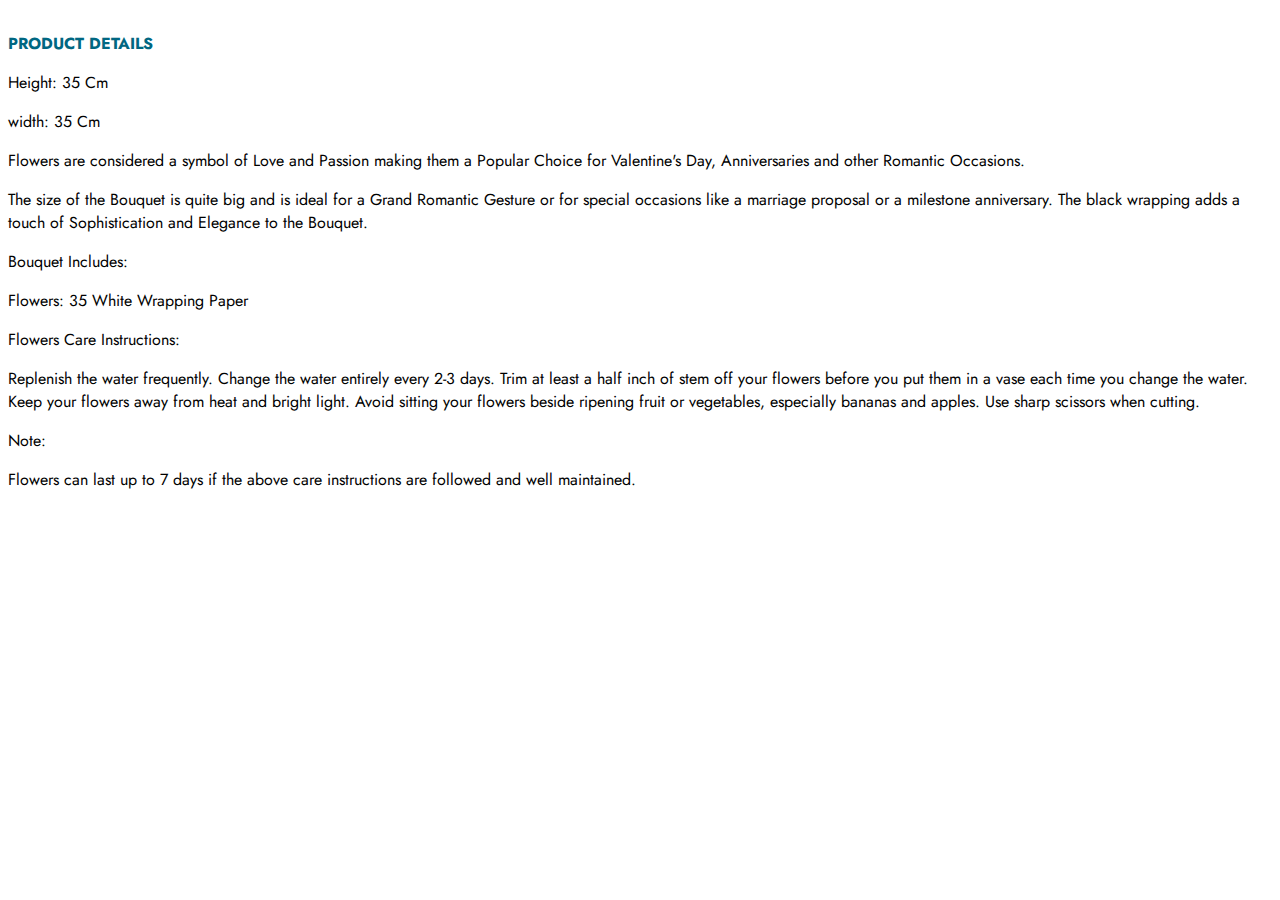
<file: Result/Details/Product-detail.html>
<!DOCTYPE html>
<html>
  <head>
    <meta charset="utf-8" />
    <meta http-equiv="X-UA-Compatible" content="IE=edge" />
    <title></title>
    <meta name="description" content="" />
    <meta name="viewport" content="width=device-width, initial-scale=1" />
    <link rel="stylesheet" href="" />
    <link
      href="https://cdn.jsdelivr.net/npm/bootstrap@5.0.2/dist/css/bootstrap.min.css"
      rel="stylesheet"
      integrity="sha384-EVSTQN3/azprG1Anm3QDgpJLIm9Nao0Yz1ztcQTwFspd3yD65VohhpuuCOmLASjC"
      crossorigin="anonymous"
    />

    <link rel="stylesheet" href=".../../../../Styles/style.css" />
  </head>

  <body>
    <div>
      <h4 class="product-detail-title">Product Details</h4>
      <p>Height: 35 Cm</p>
      <p>width: 35 Cm</p>
      <p>
        Flowers are considered a symbol of Love and Passion making them a
        Popular Choice for Valentine's Day, Anniversaries and other Romantic
        Occasions.
      </p>
      <p>
        The size of the Bouquet is quite big and is ideal for a Grand Romantic
        Gesture or for special occasions like a marriage proposal or a milestone
        anniversary. The black wrapping adds a touch of Sophistication and
        Elegance to the Bouquet.
      </p>
      <p class="mb-1">Bouquet Includes:</p>
      <p>Flowers: 35 White Wrapping Paper</p>
      <p class="mb-1">Flowers Care Instructions:</p>
      <p>
        Replenish the water frequently. Change the water entirely every 2-3
        days. Trim at least a half inch of stem off your flowers before you put
        them in a vase each time you change the water. Keep your flowers away
        from heat and bright light. Avoid sitting your flowers beside ripening
        fruit or vegetables, especially bananas and apples. Use sharp scissors
        when cutting.
      </p>
      <p class="mb-1">Note:</p>
      <p>
        Flowers can last up to 7 days if the above care instructions are
        followed and well maintained.
      </p>
    </div>
    <script
      src="https://code.jquery.com/jquery-3.6.1.min.js"
      integrity="sha256-o88AwQnZB+VDvE9tvIXrMQaPlFFSUTR+nldQm1LuPXQ="
      crossorigin="anonymous"
    ></script>

    <script
      src="https://cdn.jsdelivr.net/npm/bootstrap@5.0.2/dist/js/bootstrap.bundle.min.js"
      integrity="sha384-MrcW6ZMFYlzcLA8Nl+NtUVF0sA7MsXsP1UyJoMp4YLEuNSfAP+JcXn/tWtIaxVXM"
      crossorigin="anonymous"
    ></script>
  </body>
</html>
</file>
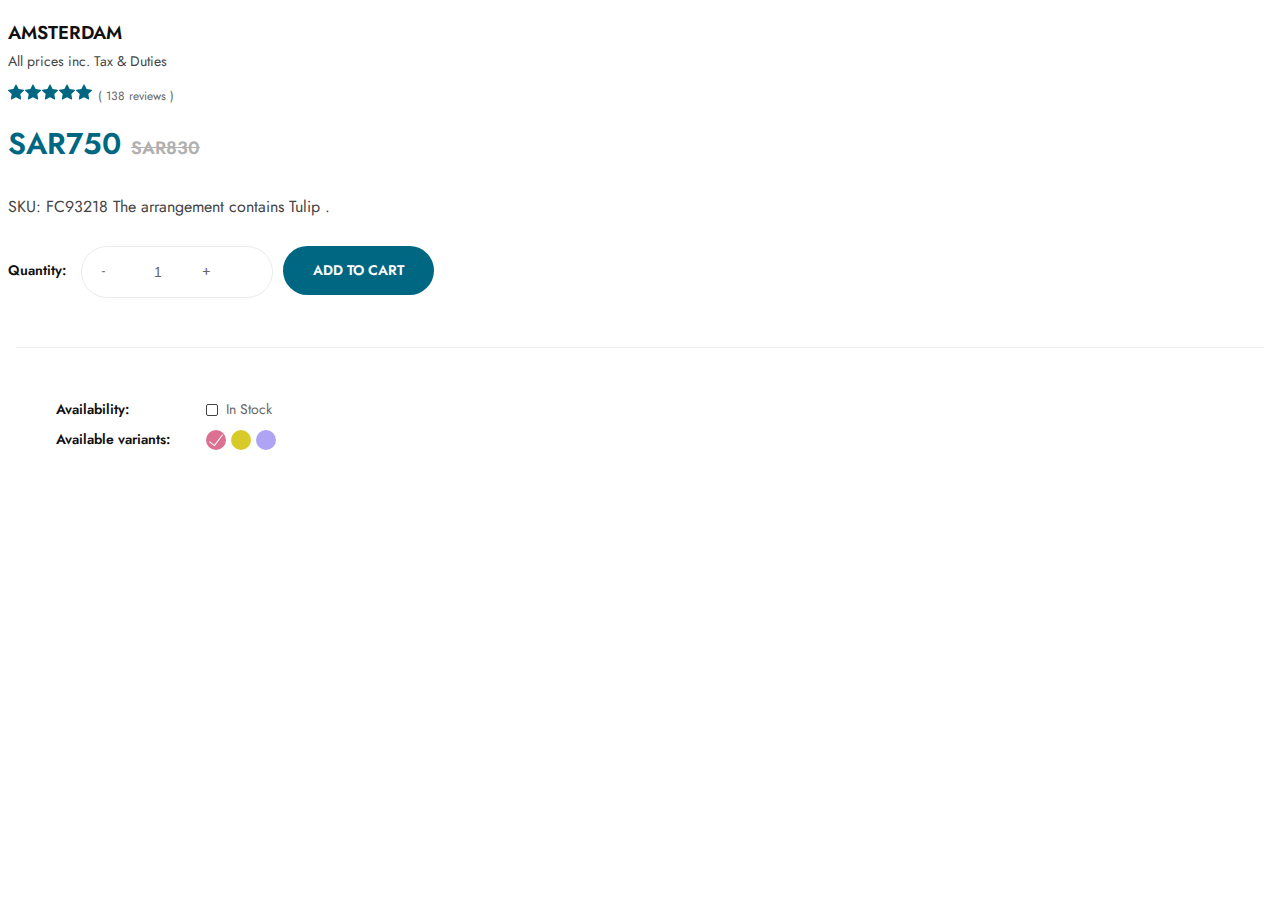
<file: Result/Details/Product.html>
<!DOCTYPE html>
<html>
  <head>
    <meta charset="utf-8" />
    <meta http-equiv="X-UA-Compatible" content="IE=edge" />
    <title></title>
    <meta name="description" content="" />
    <meta name="viewport" content="width=device-width, initial-scale=1" />
    <link rel="stylesheet" href="" />
    <link
      href="https://cdn.jsdelivr.net/npm/bootstrap@5.0.2/dist/css/bootstrap.min.css"
      rel="stylesheet"
      integrity="sha384-EVSTQN3/azprG1Anm3QDgpJLIm9Nao0Yz1ztcQTwFspd3yD65VohhpuuCOmLASjC"
      crossorigin="anonymous"
    />

    <link rel="stylesheet" href="../../Styles/style.css" />
  </head>

  <body>
    <div class="col-lg-6">
      <div class="product__details__text">
        <h3>
          Amsterdam
          <span>All prices inc. Tax & Duties</span>
        </h3>
        <div class="rating">
          <svg
            xmlns="http://www.w3.org/2000/svg"
            width="16"
            height="16"
            fill="#006782"
            class="bi bi-star-fill"
            viewBox="0 0 16 16"
          >
            <path
              d="M3.612 15.443c-.386.198-.824-.149-.746-.592l.83-4.73L.173 6.765c-.329-.314-.158-.888.283-.95l4.898-.696L7.538.792c.197-.39.73-.39.927 0l2.184 4.327 4.898.696c.441.062.612.636.282.95l-3.522 3.356.83 4.73c.078.443-.36.79-.746.592L8 13.187l-4.389 2.256z"
            />
          </svg>
          <svg
            xmlns="http://www.w3.org/2000/svg"
            width="16"
            height="16"
            fill="#006782"
            class="bi bi-star-fill"
            viewBox="0 0 16 16"
          >
            <path
              d="M3.612 15.443c-.386.198-.824-.149-.746-.592l.83-4.73L.173 6.765c-.329-.314-.158-.888.283-.95l4.898-.696L7.538.792c.197-.39.73-.39.927 0l2.184 4.327 4.898.696c.441.062.612.636.282.95l-3.522 3.356.83 4.73c.078.443-.36.79-.746.592L8 13.187l-4.389 2.256z"
            />
          </svg>
          <svg
            xmlns="http://www.w3.org/2000/svg"
            width="16"
            height="16"
            fill="#006782"
            class="bi bi-star-fill"
            viewBox="0 0 16 16"
          >
            <path
              d="M3.612 15.443c-.386.198-.824-.149-.746-.592l.83-4.73L.173 6.765c-.329-.314-.158-.888.283-.95l4.898-.696L7.538.792c.197-.39.73-.39.927 0l2.184 4.327 4.898.696c.441.062.612.636.282.95l-3.522 3.356.83 4.73c.078.443-.36.79-.746.592L8 13.187l-4.389 2.256z"
            />
          </svg>
          <svg
            xmlns="http://www.w3.org/2000/svg"
            width="16"
            height="16"
            fill="#006782"
            class="bi bi-star-fill"
            viewBox="0 0 16 16"
          >
            <path
              d="M3.612 15.443c-.386.198-.824-.149-.746-.592l.83-4.73L.173 6.765c-.329-.314-.158-.888.283-.95l4.898-.696L7.538.792c.197-.39.73-.39.927 0l2.184 4.327 4.898.696c.441.062.612.636.282.95l-3.522 3.356.83 4.73c.078.443-.36.79-.746.592L8 13.187l-4.389 2.256z"
            />
          </svg>
          <svg
            xmlns="http://www.w3.org/2000/svg"
            width="16"
            height="16"
            fill="#006782"
            class="bi bi-star-fill"
            viewBox="0 0 16 16"
          >
            <path
              d="M3.612 15.443c-.386.198-.824-.149-.746-.592l.83-4.73L.173 6.765c-.329-.314-.158-.888.283-.95l4.898-.696L7.538.792c.197-.39.73-.39.927 0l2.184 4.327 4.898.696c.441.062.612.636.282.95l-3.522 3.356.83 4.73c.078.443-.36.79-.746.592L8 13.187l-4.389 2.256z"
            />
          </svg>

          <span>( 138 reviews )</span>
        </div>
        <div class="product__details__price">SAR750<span>SAR830</span></div>
        <p>
          SKU: FC93218
          The arrangement contains Tulip .
        </p>
        <div class="product__details__button">
          <div class="quantity">
            <span>Quantity:</span>
            <div class="pro-qty">
              <span class="dec qtybtn">-</span>
              <input type="text" value="1" />
              <span class="inc qtybtn">+</span>
            </div>
          </div>
          <a id="addcart" class="cart-btn"
            ><span class="icon_bag_alt"></span> Add to cart</a
          >
        </div>
        <iframe
          src="Variant.html"
          frameborder="0"
          scrolling="no"
          height="160px"
          width="100%"
        ></iframe>
      </div>
    </div>

    <script
      src="https://code.jquery.com/jquery-3.6.1.min.js"
      integrity="sha256-o88AwQnZB+VDvE9tvIXrMQaPlFFSUTR+nldQm1LuPXQ="
      crossorigin="anonymous"
    ></script>

    <script
      src="https://cdn.jsdelivr.net/npm/bootstrap@5.0.2/dist/js/bootstrap.bundle.min.js"
      integrity="sha384-MrcW6ZMFYlzcLA8Nl+NtUVF0sA7MsXsP1UyJoMp4YLEuNSfAP+JcXn/tWtIaxVXM"
      crossorigin="anonymous"
    ></script>
    <script src="../../Scripts/cart.js"></script>
  </body>
</html>
</file>
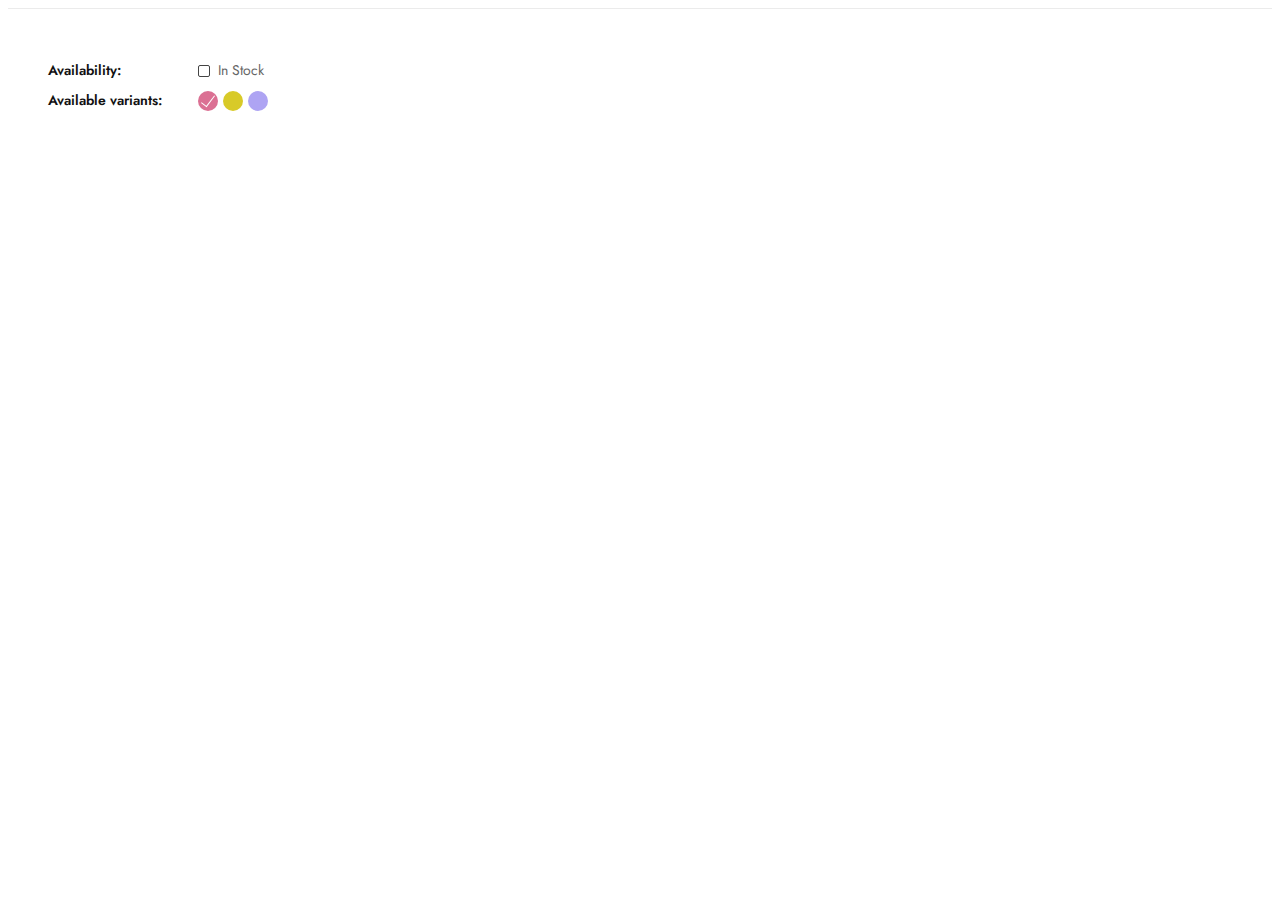
<file: Result/Details/Variant.html>
<!DOCTYPE html>
<!--[if lt IE 7]>      <html class="no-js lt-ie9 lt-ie8 lt-ie7"> <![endif]-->
<!--[if IE 7]>         <html class="no-js lt-ie9 lt-ie8"> <![endif]-->
<!--[if IE 8]>         <html class="no-js lt-ie9"> <![endif]-->
<!--[if gt IE 8]>      <html class="no-js"> <!--<![endif]-->
<html>
  <head>
    <meta charset="utf-8" />
    <meta http-equiv="X-UA-Compatible" content="IE=edge" />
    <title></title>
    <meta name="description" content="" />
    <meta name="viewport" content="width=device-width, initial-scale=1" />
    <link rel="stylesheet" href="" />
    <link
      href="https://cdn.jsdelivr.net/npm/bootstrap@5.0.2/dist/css/bootstrap.min.css"
      rel="stylesheet"
      integrity="sha384-EVSTQN3/azprG1Anm3QDgpJLIm9Nao0Yz1ztcQTwFspd3yD65VohhpuuCOmLASjC"
      crossorigin="anonymous"
    />

    <link rel="stylesheet" href="../../Styles/style.css" />
  </head>

  <body>
    <div class="product__details__widget">
      <ul class="p-0">
        <li>
          <span>Availability:</span>
          <div class="stock__checkbox">
            <label for="stockin">
              In Stock
              <input type="checkbox" id="stockin" />
              <span class="checkmark"></span>
            </label>
          </div>
        </li>
        <li>
          <span>Available variants:</span>
          <div class="color__checkbox">
            <label for="red">
              <input type="radio" name="color__radio" id="red" checked="" />
              <span class="checkmark"></span>
            </label>
            <label for="black">
              <input type="radio" name="color__radio" id="black" />
              <span class="checkmark black-bg"></span>
            </label>
            <label for="grey">
              <input type="radio" name="color__radio" id="grey" />
              <span class="checkmark grey-bg"></span>
            </label>
          </div>
        </li>
      </ul>
    </div>
    <script
      src="https://code.jquery.com/jquery-3.6.1.min.js"
      integrity="sha256-o88AwQnZB+VDvE9tvIXrMQaPlFFSUTR+nldQm1LuPXQ="
      crossorigin="anonymous"
    ></script>

    <script
      src="https://cdn.jsdelivr.net/npm/bootstrap@5.0.2/dist/js/bootstrap.bundle.min.js"
      integrity="sha384-MrcW6ZMFYlzcLA8Nl+NtUVF0sA7MsXsP1UyJoMp4YLEuNSfAP+JcXn/tWtIaxVXM"
      crossorigin="anonymous"
    ></script>
  </body>
</html>
</file>
<file: Styles/style.css>
@import url('https://fonts.googleapis.com/css2?family=Jost:wght@400;500;700&display=swap');

body {
  font-family: 'Jost', sans-serif;
}

header {
  padding: 12px 0;
  background: rgb(230 242 245);
}

.logo {
  height: 45px;
  cursor: pointer;
}

button {
  cursor: pointer;
}

.van {
  height: 30px;
}

header table td {
  vertical-align: middle;
}

.searchbar {
  position: relative;
  border-radius: 5px;
  border: 1px solid rgb(205 226 233);
}

.searchbar input {
  border: 0;
  width: 100%;
  height: 44px;
  padding-left: 50px;
  border-radius: 4px;
  color: rgb(0 103 130);
  font-size: 14px;
}

.searchbar input::placeholder {
  color: rgb(0 103 130);
}

.searchbar button {
  left: 8px;
  top: 50%;
  border: 0;
  outline: 0;
  background: none;
  position: absolute;
  transform: translateY(-50%);
}

.searchbar button svg {
  margin-top: -2px;
  fill: #024462;
}

.main-menu a {
  cursor: pointer !important;
}

a,
a:hover {
  text-decoration: none;
}

.main-menu {
  height: 69px;
  border-bottom: 1px solid #cde2e9;
}

iframe {
  display: block;
}

button:focus,
select:focus,
input:focus {
  outline: none !important;
  box-shadow: none !important;
}

.top-search svg {
  margin-top: -3px;
}

.category-listing .item {
  width: 160px;
  padding: 10px;
  height: 70px;
  color: white;
  overflow: hidden;
  position: relative;
  border-radius: 4px;
  background: #c6d6a6;
}

.category-listing .item.main {
  height: auto;
}

.category-listing .item img {
  right: 0;
  bottom: 0;
  position: absolute;
  max-height: 65px;
}

.category-listing .item.main img {
  max-height: 170px;
}

input[type='radio'] {
  accent-color: #006782;
}

li.activeFilter {
  color: #006782;
  ;
}

.filter-menu li label {
  cursor: pointer !important;
  width: calc(100% - 28px);
}

.swiper {
  width: 100%;
  height: 100%;
  position: relative;
}

.swiper-slide {
  height: 390px;
  text-align: center;
  font-size: 18px;
  background: #fff; 
  display: -webkit-box;
  display: -ms-flexbox;
  display: -webkit-flex;
  display: flex;
  -webkit-box-pack: center;
  -ms-flex-pack: center;
  -webkit-justify-content: center;
  justify-content: center;
  -webkit-box-align: center;
  -ms-flex-align: center;
  -webkit-align-items: center;
  align-items: center;
}

.swiper-slide img {
  display: block;
  width: 100%;
  height: 100%;
  object-fit: contain;
}

.discount-card img {
  max-width: 190px;
  height: 120px;
}

.single-product {
  margin-bottom: 2rem;
}

.single-product .product-img {
  cursor: pointer;
  overflow: hidden;
  border-radius: 10px;
  margin-bottom: 30px;
  position: relative;
}

.single-product .product-img img {
  width: 100%;
}

.single-product .product-caption {
  position: relative;
}

.single-product .product-caption h6 {
  display: flex;
  margin-bottom: 0;
  font-weight: bold;
  justify-content: space-between;
}

.single-product .product-caption h6 .price {
  font-size: 18px;
  color: #006782;
  font-weight: 500;
}

.single-product .product-img .new-product {
  position: absolute;
  top: 0;
  left: 0;
}

.single-product .product-img .new-product span {
  background: #84C502;
  border-radius: 0;
  color: #fff;
  font-size: 13px;
  padding: 6px 12px;
}

.single-product h6 a {
  font-size: 16px;
  text-decoration: none;
  color: #383838 !important;
  text-transform: uppercase;
}

.nice-select {
  -webkit-tap-highlight-color: transparent;
  background-color: transparent;
  border-radius: 0;
  border: none;
  color: #333333;
  margin-left: 10px;
}

.variants img {
  object-fit: cover;
}

.product-thumbs .swiper-slide img {
  border: 2px solid transparent;
  object-fit: cover;
  cursor: pointer;
}

.product-thumbs .swiper-slide-active img {
  border-color: #bc4f38;
}

.services {
  padding: 50px 0;
}

.services__item {
  padding-left: 65px;
  position: relative;
  margin-bottom: 20px;
}

.services__item i {
  color: #006782;
  position: absolute;
  left: 0;
  top: 4px;
}

.services__item h6 {
  color: #111111;
  font-weight: 600;
  margin-bottom: 5px;
}

.services__item p {
  margin-bottom: 0;
}

.swiper-button-prev,
.swiper-button-next {
  background: #006782;
  color: #fff;
  padding: 40px;
  transform: scale(0.5);
  border-radius: 10px;
}

.shop_cart_table {
  margin-bottom: 30px;
}

.shop_cart_table table {
  width: 100%;
}

.shop_cart_table thead {
  border-bottom: 1px solid #f2f2f2;
}

.shop_cart_table thead th {
  font-size: 18px;
  color: #111111;
  font-weight: 600;
  text-transform: uppercase;
  padding-bottom: 20px;
}

.shop_cart_table tbody tr {
  border-bottom: 1px solid #f2f2f2;
}

.shop_cart_table tbody tr td {
  padding: 1rem 0;
}

.shop_cart_table tbody tr .cart_product_item {
  overflow: hidden;
  width: 585px;
  display: flex;
  align-items: center;
  gap: 25px;
}

.shop_cart_table tbody tr .cart_product_item .cart-img {
  width: 90px;
  height: 90px;
}

.shop_cart_table tbody tr .cart_product_item img {
  float: left;
  width: 100%;
  height: 100%;
  object-fit: cover;
  margin-right: 25px;
}

.shop_cart_table tbody tr .cart_product_item .cart_product_item_title {
  overflow: hidden;
  padding-top: 23px;
}

.shop_cart_table tbody tr .cart_product_item .cart_product_item_title h6 {
  color: #111111;
}

.shop_cart_table tbody tr .cart_product_item .cart_product_item_title .rating i {
  font-size: 10px;
  color: #e3c01c;
  margin-right: -4px;
}

.shop_cart_table tbody tr .cart__price {
  font-size: 16px;
  color: #006782;
  font-weight: 600;
  width: 190px;
}

.shop_cart_table tbody tr .cart__quantity {
  width: 190px;
}

.shop_cart_table tbody tr .cart__quantity .pro-qty {
  border: none;
  padding: 0;
  width: 110px;
  border-radius: 0;
  display: flex;
  align-items: center;
}

.shop_cart_table tbody tr .cart__quantity .pro-qty input {
  color: #444444;
  font-size: 14px;
  font-weight: 500;
  border: none;
  float: left;
  width: 84px;
  text-align: center;
  height: 48px;
}

.shop_cart_table tbody tr .cart__quantity .pro-qty .qtybtn {
  font-size: 16px;
  color: #444444;
}

.shop_cart_table tbody tr .cart__total {
  font-size: 16px;
  color: #006782;
  font-weight: 600;
  width: 150px;
}

.shop_cart_table tbody tr .cart__close {
  text-align: right;
}

.shop_cart_table tbody tr .cart__close svg {
  height: 30px;
  width: 30px;
  padding: 5px;
  background: #f2f2f2;
  border-radius: 50%;
  color: #111111;
  text-align: center;
  display: flex;
  cursor: pointer;
  font-weight: bold;
  align-items: center;
  justify-content: center;
}

.cart__btn {
  margin-bottom: 50px;
}

.cart__btn.update__btn {
  text-align: right;
}

.cart__btn a {
  font-size: 14px;
  color: #111111;
  font-weight: 600;
  text-transform: uppercase;
  display: inline-block;
  padding: 14px 30px 12px;
  background: #f5f5f5;
}

.cart__btn a span {
  color: #006782;
  font-size: 14px;
  margin-right: 5px;
}

.discounts {
  line-height: 1;
  font-size: 14px;
}

.discount__content h6 {
  color: #111111;
  font-weight: 600;
  text-transform: uppercase;
  display: inline-block;
  margin-right: 30px;
}

.discount__content form {
  position: relative;
  width: 370px;
  display: inline-block;
}

.discount__content form input {
  height: 52px;
  width: 100%;
  border: 1px solid #444444;
  border-radius: 50px;
  padding-left: 30px;
  padding-right: 115px;
  font-size: 14px;
  color: #444444;
}

.discount__content form input::-webkit-input-placeholder {
  color: #444444;
}

.discount__content form input::-moz-placeholder {
  color: #444444;
}

.discount__content form input:-ms-input-placeholder {
  color: #444444;
}

.discount__content form input::-ms-input-placeholder {
  color: #444444;
}

.discount__content form input::placeholder {
  color: #444444;
}

.discount__content form button {
  position: absolute;
  right: 4px;
  top: 4px;
  font-size: 14px;
  color: #ffffff;
  background: #006782;
  font-weight: 600;
  border: none;
  text-transform: uppercase;
  display: inline-block;
  padding: 12px 30px;
  border-radius: 50px;
}

.cart__total__procced {
  background: #f5f5f5;
  padding: 40px;
}

.cart__total__procced h6 {
  color: #111111;
  font-weight: 600;
  text-transform: uppercase;
  margin-bottom: 10px;
}

.cart__total__procced ul {
  margin-bottom: 25px;
}

.cart__total__procced ul li {
  list-style: none;
  font-size: 16px;
  color: #111111;
  font-weight: 600;
  overflow: hidden;
  line-height: 40px;
}

.cart__total__procced ul li span {
  color: #006782;
  float: right;
}

.cart__total__procced .primary-btn {
  display: block;
  text-align: center;
  font-size: 14px;
  color: #ffffff;
  background: #006782;
  font-weight: 600;
  border: none;
  text-transform: uppercase;
  padding: 12px 30px;
  border-radius: 50px;
}

.table-theme tr td {
  border: none;
}

.product-detail-title {
  text-transform: uppercase;
  color: #006782;
  margin: 2rem 0 0.5rem;
  font-weight: bold;
}

.product-thumbs .swiper-slide {
  height: 130px;
}

.product__details__text h3 {
  color: #111111;
  font-weight: 600;
  text-transform: uppercase;
  margin-bottom: 12px;
}

.product__details__text h3 span {
  display: block;
  font-size: 14px;
  color: #444444;
  text-transform: none;
  font-weight: 400;
  margin-top: 5px;
}

.product__details__text .rating {
  margin-bottom: 16px;
}

.product__details__text .rating svg {
  color: #006782;
  margin-right: -4px;
}

.product__details__text .rating span {
  font-size: 12px;
  color: #666666;
  margin-left: 5px;
}

.product__details__text p {
  color: #444444;
  margin-bottom: 28px;
}

.product__details__price {
  font-size: 30px;
  font-weight: 600;
  color: #006782;
  margin-bottom: 30px;
}

.product__details__price span {
  font-size: 18px;
  color: #b1b0b0;
  text-decoration: line-through;
  margin-left: 10px;
  display: inline-block;
}

.quantity {
  float: left;
  margin-right: 10px;
  margin-bottom: 10px;
}

.quantity>span {
  font-size: 14px;
  color: #111111;
  font-weight: 600;
  float: left;
  margin-top: 14px;
  margin-right: 15px;
}

.pro-qty {
  height: 50px;
  width: 150px;
  border: 1px solid #ebebeb;
  border-radius: 50px;
  padding: 0 20px;
  overflow: hidden;
  display: inline-block;
}

.pro-qty .qtybtn {
  font-size: 14px;
  color: #666666;
  cursor: pointer;
  float: left;
  width: 12px;
  line-height: 46px;
}

.pro-qty input {
  font-size: 14px;
  color: #666666;
  font-weight: 500;
  border: none;
  float: left;
  width: 84px;
  text-align: center;
  height: 48px;
}

.product__details__button {
  overflow: hidden;
  margin-bottom: 25px;
}

.product__details__button .cart-btn {
  display: inline-block;
  font-size: 14px;
  color: #ffffff;
  background: #006782;
  font-weight: 600;
  text-transform: uppercase;
  padding: 14px 30px 15px;
  border-radius: 50px;
  margin-right: 10px;
  margin-bottom: 10px;
}

.product__details__button ul {
  float: left;
}

.product__details__button ul li {
  list-style: none;
  display: inline-block;
  margin-right: 5px;
}

.product__details__button ul li:last-child {
  margin-right: 0;
}

.product__details__button ul li a {
  display: inline-block;
  height: 50px;
  width: 50px;
  border: 1px solid #ebebeb;
  border-radius: 50%;
  line-height: 50px;
  text-align: center;
  padding-top: 1px;
}

.product__details__button ul li a span {
  font-size: 18px;
  color: #666666;
}

.product__details__widget {
  border-top: 1px solid #ebebeb;
  padding-top: 35px;
}

.product__details__widget ul li {
  list-style: none;
  margin-bottom: 10px;
}

.product__details__widget ul li:last-child {
  margin-bottom: 0;
}

.product__details__widget ul li span {
  font-size: 14px;
  font-weight: 600;
  color: #111111;
  width: 150px;
  float: left;
}

.product__details__widget ul li .stock__checkbox {
  overflow: hidden;
}

.product__details__widget ul li .stock__checkbox label {
  display: block;
  padding-left: 20px;
  font-size: 14px;
  color: #666666;
  position: relative;
  cursor: pointer;
}

.product__details__widget ul li .stock__checkbox label input {
  position: absolute;
  visibility: hidden;
}

.product__details__widget ul li .stock__checkbox label input:checked~.checkmark {
  border-color: #006782;
}

.product__details__widget ul li .stock__checkbox label input:checked~.checkmark:after {
  border-color: #006782;
  opacity: 1;
}

.product__details__widget ul li .stock__checkbox label .checkmark {
  position: absolute;
  left: 0;
  top: 5px;
  height: 10px;
  width: 10px;
  border: 1px solid #444444;
  border-radius: 2px;
}

.product__details__widget ul li .stock__checkbox label .checkmark:after {
  position: absolute;
  left: 0px;
  top: -2px;
  width: 11px;
  height: 5px;
  border: solid #ffffff;
  border-width: 1.5px 1.5px 0px 0px;
  -webkit-transform: rotate(127deg);
  -ms-transform: rotate(127deg);
  transform: rotate(127deg);
  opacity: 0;
  content: "";
}

.product__details__widget ul li .color__checkbox label {
  display: inline-block;
  cursor: pointer;
  position: relative;
  margin-right: 20px;
}

.product__details__widget ul li .color__checkbox label.active input~.checkmark:after {
  border-color: #ffffff;
  opacity: 1;
}

.product__details__widget ul li .color__checkbox label:last-child {
  margin-right: 0;
}

.product__details__widget ul li .color__checkbox label input {
  position: absolute;
  visibility: hidden;
}

.product__details__widget ul li .color__checkbox label input:checked~.checkmark:after {
  border-color: #ffffff;
  opacity: 1;
}

.product__details__widget ul li .color__checkbox label .checkmark {
  position: absolute;
  left: 0;
  top: -1rem;
  height: 20px;
  width: 20px;
  background: palevioletred;
  border-radius: 50%;
  content: "";
}

.product__details__widget ul li .color__checkbox label .checkmark.black-bg {
  background: #d8ca28;
}

.product__details__widget ul li .color__checkbox label .checkmark.grey-bg {
  background: #aea4f3;
}

.product__details__widget ul li .color__checkbox label .checkmark:after {
  position: absolute;
  left: 3px;
  top: 5px;
  width: 13px;
  height: 6px;
  border: solid #ffffff;
  border-width: 1.5px 1.5px 0px 0px;
  -webkit-transform: rotate(127deg);
  -ms-transform: rotate(127deg);
  transform: rotate(127deg);
  opacity: 0;
  content: "";
}

.product__details__widget ul li .size__btn label {
  font-size: 14px;
  color: #666666;
  text-transform: uppercase;
  cursor: pointer;
  margin-right: 10px;
  display: inline-block;
  margin-bottom: 0;
}

.product__details__widget ul li .size__btn label:last-child {
  margin-right: 0;
}

.product__details__widget ul li .size__btn label.active {
  color: #006782;
}

.product__details__widget ul li .size__btn label input {
  position: absolute;
  visibility: hidden;
}

.product__details__widget ul li p {
  margin-bottom: 0;
  color: #666666;
}
</file>
<file: Search/style.css>
﻿@import url('https://fonts.googleapis.com/css2?family=Poppins:wght@200;300;400;500;600;700&display=swap');
*{
  margin: 0;
  padding: 0;
  box-sizing: border-box;
  font-family: 'Poppins',sans-serif;
}
body{
  background: #1abc9c;
  overflow: hidden;
}
::selection{
  background: rgba(26,188,156,0.3);
}
.container{
  max-width: 440px;
  padding: 0 20px;
  margin: 170px auto;
}
.wrapper{
  width: 100%;
  background: #fff;
  border-radius: 5px;
  box-shadow: 0px 4px 10px 1px rgba(0,0,0,0.1);
}
.wrapper .title{
  height: 90px;
  background: #16a085;
  border-radius: 5px 5px 0 0;
  color: #fff;
  font-size: 30px;
  font-weight: 600;
  display: flex;
  align-items: center;
  justify-content: center;
}
.wrapper form{
  padding: 30px 25px 25px 25px;
}
.wrapper form .row{
  height: 45px;
  margin-bottom: 15px;
  position: relative;
}
.wrapper form .row input{
  height: 100%;
  width: 100%;
  outline: none;
  padding-left: 60px;
  border-radius: 5px;
  border: 1px solid lightgrey;
  font-size: 16px;
  transition: all 0.3s ease;
}
form .row input:focus{
  border-color: #16a085;
  box-shadow: inset 0px 0px 2px 2px rgba(26,188,156,0.25);
}
form .row input::placeholder{
  color: #999;
}
.wrapper form .row i{
  position: absolute;
  width: 47px;
  height: 100%;
  color: #fff;
  font-size: 18px;
  background: #16a085;
  border: 1px solid #16a085;
  border-radius: 5px 0 0 5px;
  display: flex;
  align-items: center;
  justify-content: center;
}
.wrapper form .pass{
  margin: -8px 0 20px 0;
}
.wrapper form .pass a{
  color: #16a085;
  font-size: 17px;
  text-decoration: none;
}
.wrapper form .pass a:hover{
  text-decoration: underline;
}
.wrapper form .button input{
  color: #fff;
  font-size: 20px;
  font-weight: 500;
  padding-left: 0px;
  background: #16a085;
  border: 1px solid #16a085;
  cursor: pointer;
}
form .button input:hover{
  background: #12876f;
}
.wrapper form .signup-link{
  text-align: center;
  margin-top: 20px;
  font-size: 17px;
}
.wrapper form .signup-link a{
  color: #16a085;
  text-decoration: none;
}
form .signup-link a:hover{
  text-decoration: underline;
}
</file>
